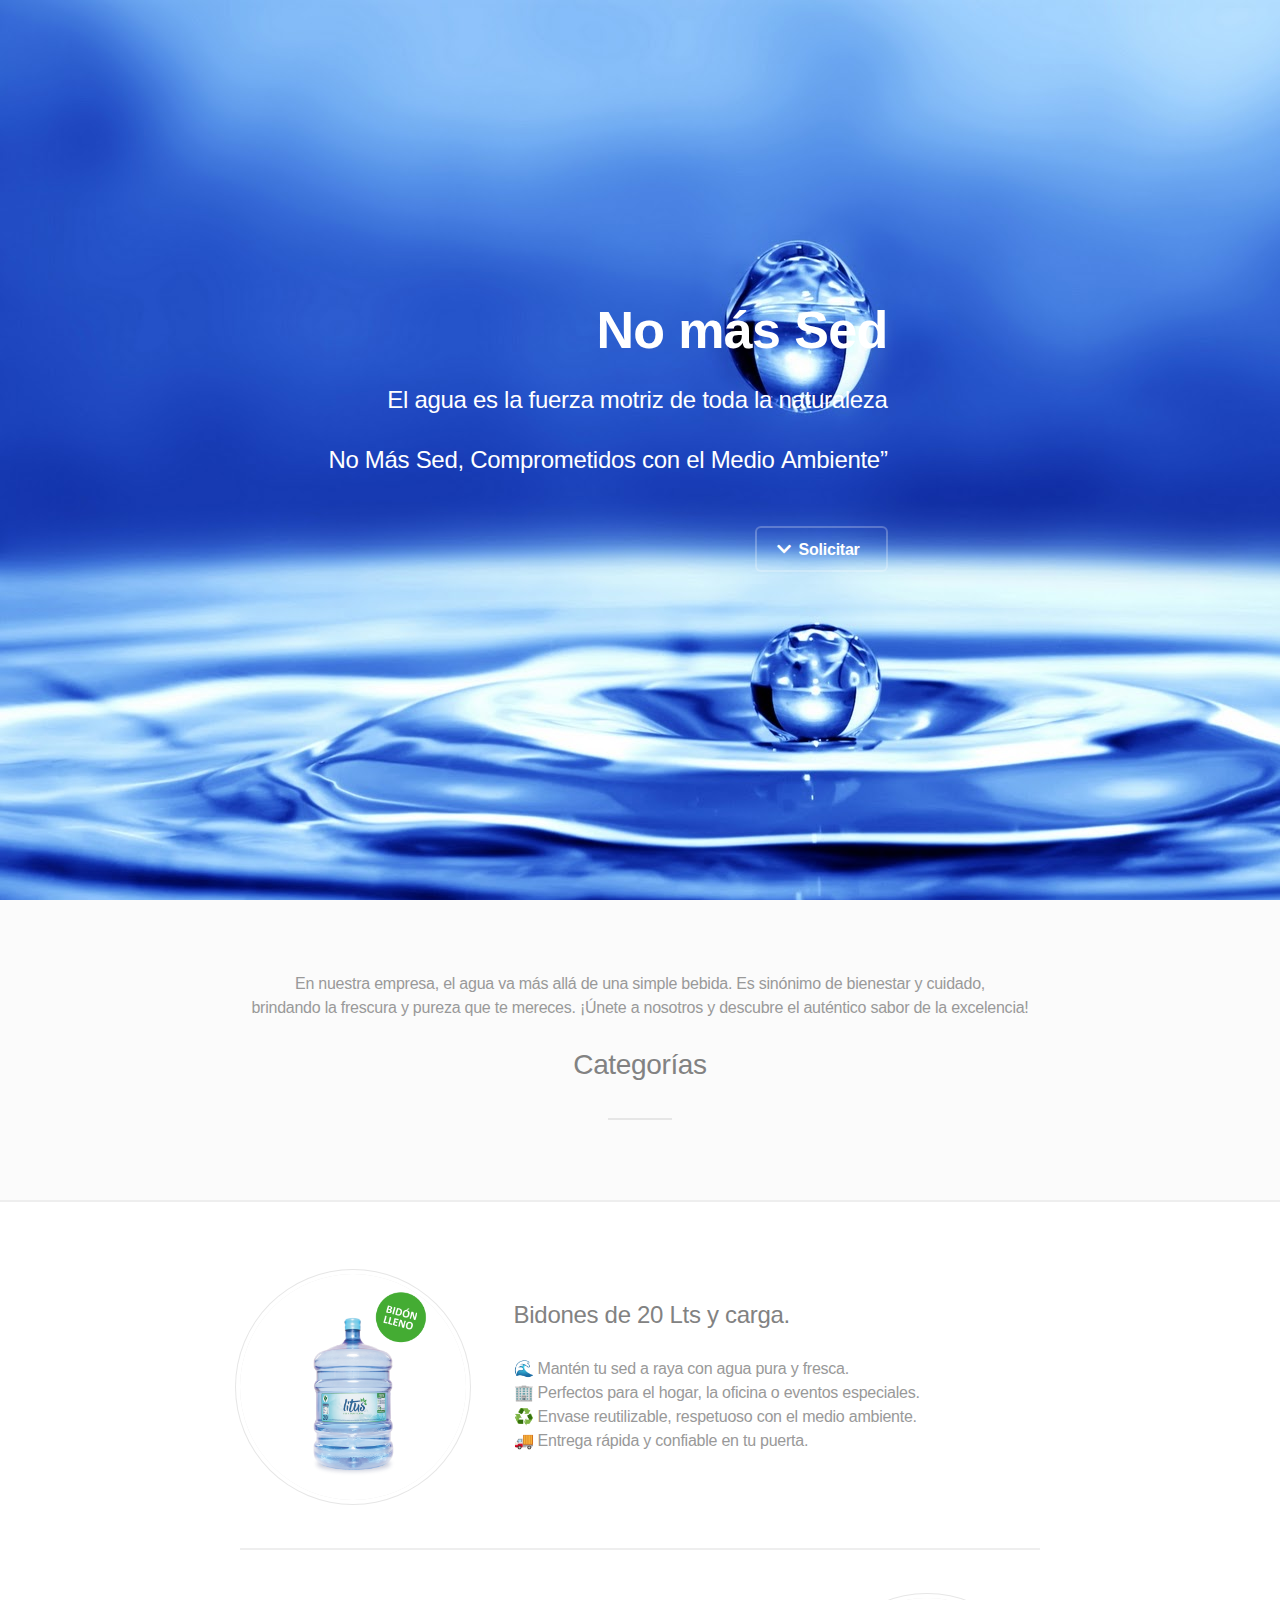
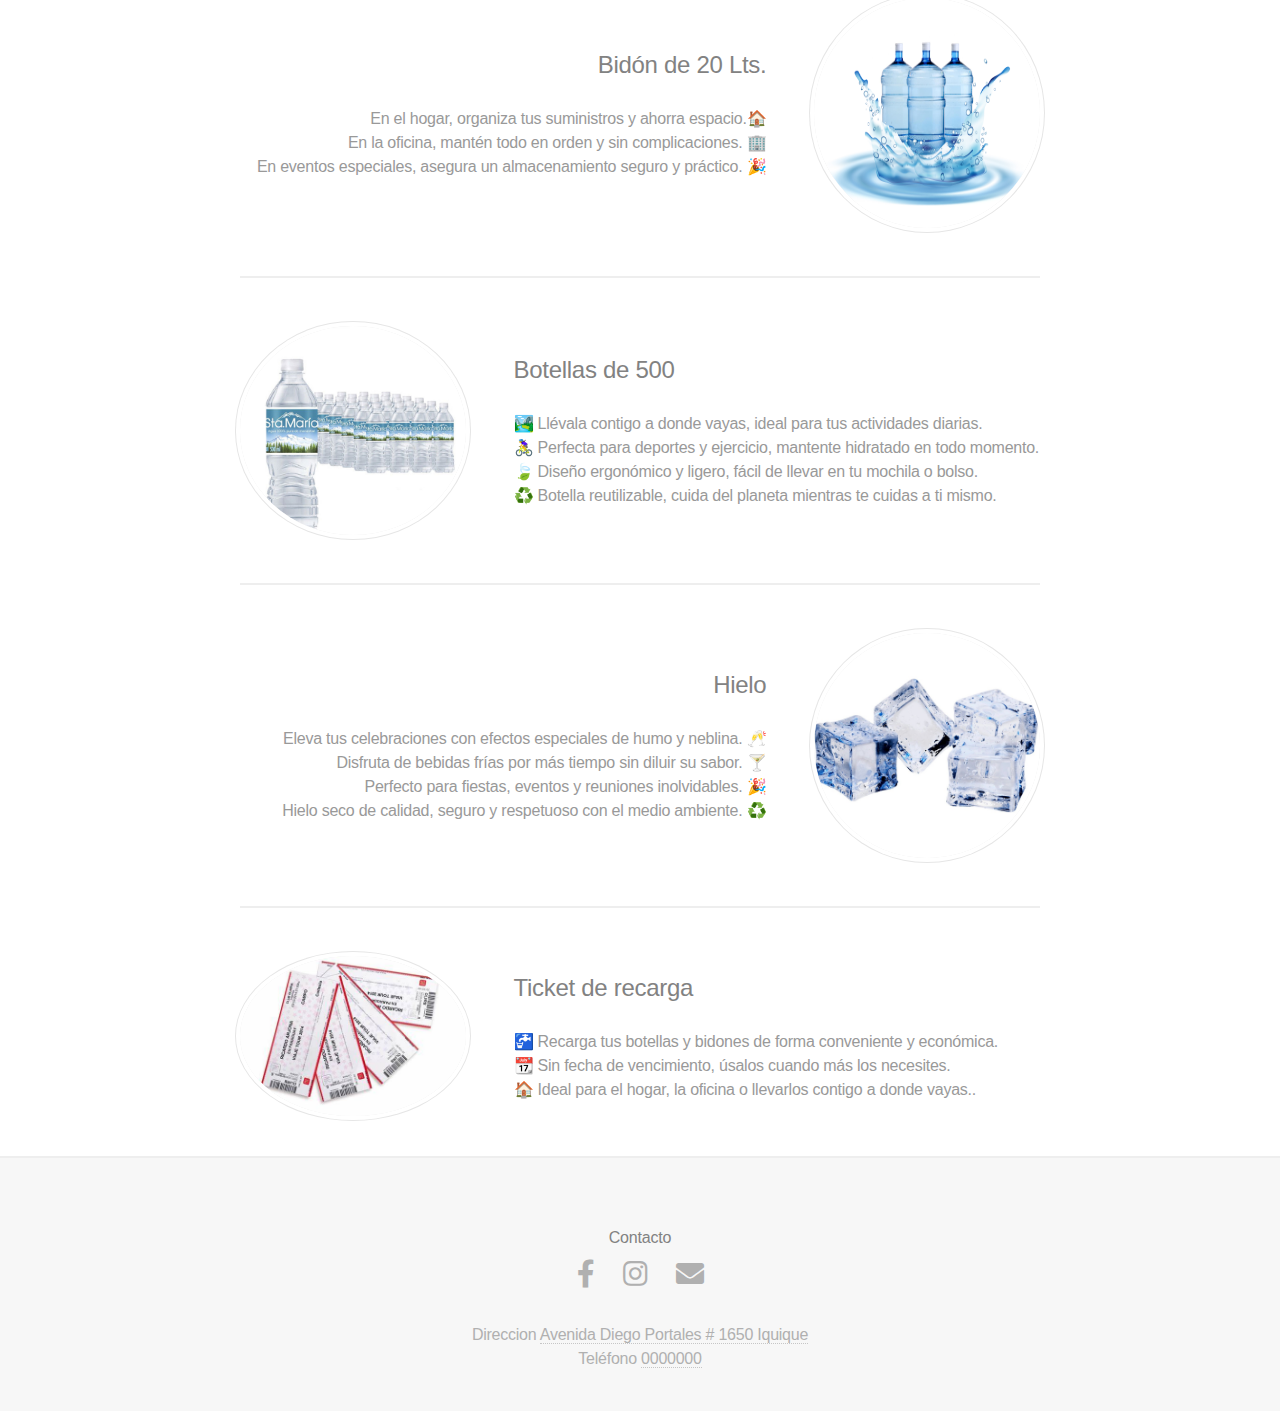
<file: nomassed/index.html>
<!DOCTYPE HTML>
<!--
	¿Te encantó?
	¿Deseseas una?
	No dudes en contactarme
	escobar741@proton.me
-->
<html>
	<head>
		<title>No más Sed</title>
		<meta charset="utf-8" />
		<meta name="viewport" content="width=device-width, initial-scale=1, user-scalable=no" />
		<link rel="stylesheet" href="assets/css/main.css" />
		<noscript><link rel="stylesheet" href="assets/css/noscript.css" /></noscript>
		<link rel="stylesheet" href="https://cdnjs.cloudflare.com/ajax/libs/font-awesome/5.15.4/css/all.min.css" integrity="sha512-..." crossorigin="anonymous" referrerpolicy="no-referrer" />
		<link rel="icon" href="images/logo.jpeg">

	</head>
	<body class="is-preload">

		<!-- Header -->
			<header id="header">
				<div class="content">
					<h1><a href="#">No más Sed</a></h1>
					<!--<p>Just a simple, single page responsive<br />
					template brought to you by <a href="http://html5up.net">HTML5 UP</a></p>-->
					<h3><a href="#">El agua es la fuerza motriz de toda la naturaleza</a></h3>
					<h3>No Más Sed, Comprometidos con el Medio Ambiente”</h3>
					<br>
					<!-- <div class="image"><div class="inner"><img src="images/logo0copia.jpg" alt="" /></div></div> -->

					<ul class="actions">
						<!--<li><a href="#" class="button primary icon solid fa-download">Download</a></li>-->
						<li><a href="#one" class="button icon solid fa-chevron-down scrolly">Solicitar</a></li>
					</ul>
				</div>
			</header>

		<!-- One -->
			<section id="one" class="wrapper style2 special">
				<header class="major">
					<p>En nuestra empresa, el agua va más allá de una simple bebida. Es sinónimo de bienestar y cuidado, 
						<br> brindando la frescura y pureza que te mereces. ¡Únete a nosotros y descubre el auténtico sabor de la excelencia!</p>
					<h2>Categorías</h2>
				</header>

			</section>

		<!-- Two items -->
			<section id="two" class="wrapper" >
				<div class="inner alt">
					<section class="spotlight">
						<div class="image"><img src="images/bidon-20-lleno.png" alt="" /></div>
						<a href="bidones-de-20-carga.html">
						<div class="content">
							<h3>Bidones de 20 Lts y carga.</h3>
							<p>🌊 Mantén tu sed a raya con agua pura y fresca.
								<br>
								🏢 Perfectos para el hogar, la oficina o eventos especiales.
								<br>
								♻️ Envase reutilizable, respetuoso con el medio ambiente.
								<br>
								🚚 Entrega rápida y confiable en tu puerta.</p>
								<br>
							</a></div>	
					</section>

					<section class="spotlight">
						<div class="image"><img src="images/bidon-20.jpeg" alt="" width="3" height="230"/></div>
						<a href="bidones-de-20.html">
						<div class="content">
							<h3>Bidón de 20 Lts.</h3>
							<p>En el hogar, organiza tus suministros y ahorra espacio.🏠
								<br>
								En la oficina, mantén todo en orden y sin complicaciones. 🏢
								<br>
								En eventos especiales, asegura un almacenamiento seguro y práctico. 🎉</p>
							</a></div>
					</section>

					<section class="spotlight">
						<div class="image"><img src="images/botella-500.jpg" alt="" /></div>
						<a href="botellas-de-500ml.html">
						<div class="content">
							<h3>Botellas de 500</h3>
							<p>🏞️ Llévala contigo a donde vayas, ideal para tus actividades diarias.
								<br>
								🚴‍♀️ Perfecta para deportes y ejercicio, mantente hidratado en todo momento.
								<br>
								🍃 Diseño ergonómico y ligero, fácil de llevar en tu mochila o bolso.
								<br>
								♻️ Botella reutilizable, cuida del planeta mientras te cuidas a ti mismo.</p>
							</a></div>
					</section>

					<section class="spotlight">
						<div class="image"><img src="images/hielo-seco.jpg" alt="" /></div>
						<a href="hielo-seco.html">
						<div class="content">
							<h3>Hielo</h3>
							<p>Eleva tus celebraciones con efectos especiales de humo y neblina. 🥂
								<br>
								Disfruta de bebidas frías por más tiempo sin diluir su sabor. 🍸
								<br>
								Perfecto para fiestas, eventos y reuniones inolvidables. 🎉
								<br>
								Hielo seco de calidad, seguro y respetuoso con el medio ambiente. ♻️</p>
							</a></div>
					</section>

					<section class="spotlight">
						<div class="image"><img src="images/ticket-recarga.jpeg" alt="" /></div>
						<a href="ticket-de-recarga.html">
						<div class="content">
							<h3>Ticket de recarga</h3>
							<p>🚰 Recarga tus botellas y bidones de forma conveniente y económica.
								<br>
								📆 Sin fecha de vencimiento, úsalos cuando más los necesites.
								<br>
								🏠 Ideal para el hogar, la oficina o llevarlos contigo a donde vayas..</p>
							</a></div>
					</section>
	<!--
		Three 
			<section id="three" class="wrapper style2 special">
				<header class="major">
					<h2>Convenios con</h2>
					<p>Tu empresa merece lo mejor. Únete a nuestro programa de convenios de agua y garantiza un suministro
						constante de agua de calidad para todos. ¡Contáctanos ahora y descubre todos los beneficios de ser
						 parte de nuestra red de convenios! </p>
				</header>

				<ul class="icons labeled">
					<li><span class="icon solid fa-camera-retro"><span class="label">Ipsum lorem accumsan</span></span></li>
					<li><span class="icon solid fa-sync"><span class="label">Sed vehicula elementum</span></span></li>
					<li><span class="icon solid fa-cloud"><span class="label">Elit fusce consequat</span></span></li>
					<li><span class="icon solid fa-code"><span class="label">Lorem nullam tempus</span></span></li>
					<li><span class="icon solid fa-desktop"><span class="label">Adipiscing amet sapien</span></span></li>
				</ul>

				<ul class="actions special">
					<li><a href="#" class="button primary icon solid fa-download">Download</a></li>
					<li><a href="#" class="button">Leer más</a></li>
				</ul>
			</section>

		</div>
-->
		</section>


		<!-- Footer -->
			<footer id="footer">
				<h1>Contacto</h1>
				<ul class="icons">
					<li><a href="#" class="icon brands fa-facebook-f"><span class="label">Facebook</span></a></li>
					<li><a href="#" class="icon brands fa-instagram"><span class="label">Instagram</span></a></li>
					<li><a href="ventas@nomassed.com" class="icon solid fa-envelope"><span class="label">Correo</span></a></li>
				</ul>
				<p>Direccion <a href="https://www.google.com/maps/place/Av.+Diego+Portales+1650,+1102068+Iquique,+Tarapac%C3%A1/@-20.229816,-70.1441902,17z/data=!3m1!4b1!4m6!3m5!1s0x915214091316c5e3:0xf8c355a492efd405!8m2!3d-20.2298211!4d-70.1416153!16s%2Fg%2F11h_v6cqql?authuser=0&entry=ttu">Avenida Diego Portales # 1650 Iquique</a></p>
				<p>Teléfono <a href="">0000000</a></p>
			</footer>

		<!-- Scripts -->
			<script src="assets/js/jquery.min.js"></script>
			<script src="assets/js/jquery.scrolly.min.js"></script>
			<script src="assets/js/browser.min.js"></script>
			<script src="assets/js/breakpoints.min.js"></script>
			<script src="assets/js/util.js"></script>
			<script src="assets/js/main.js"></script>

	</body>
</html>
</file>
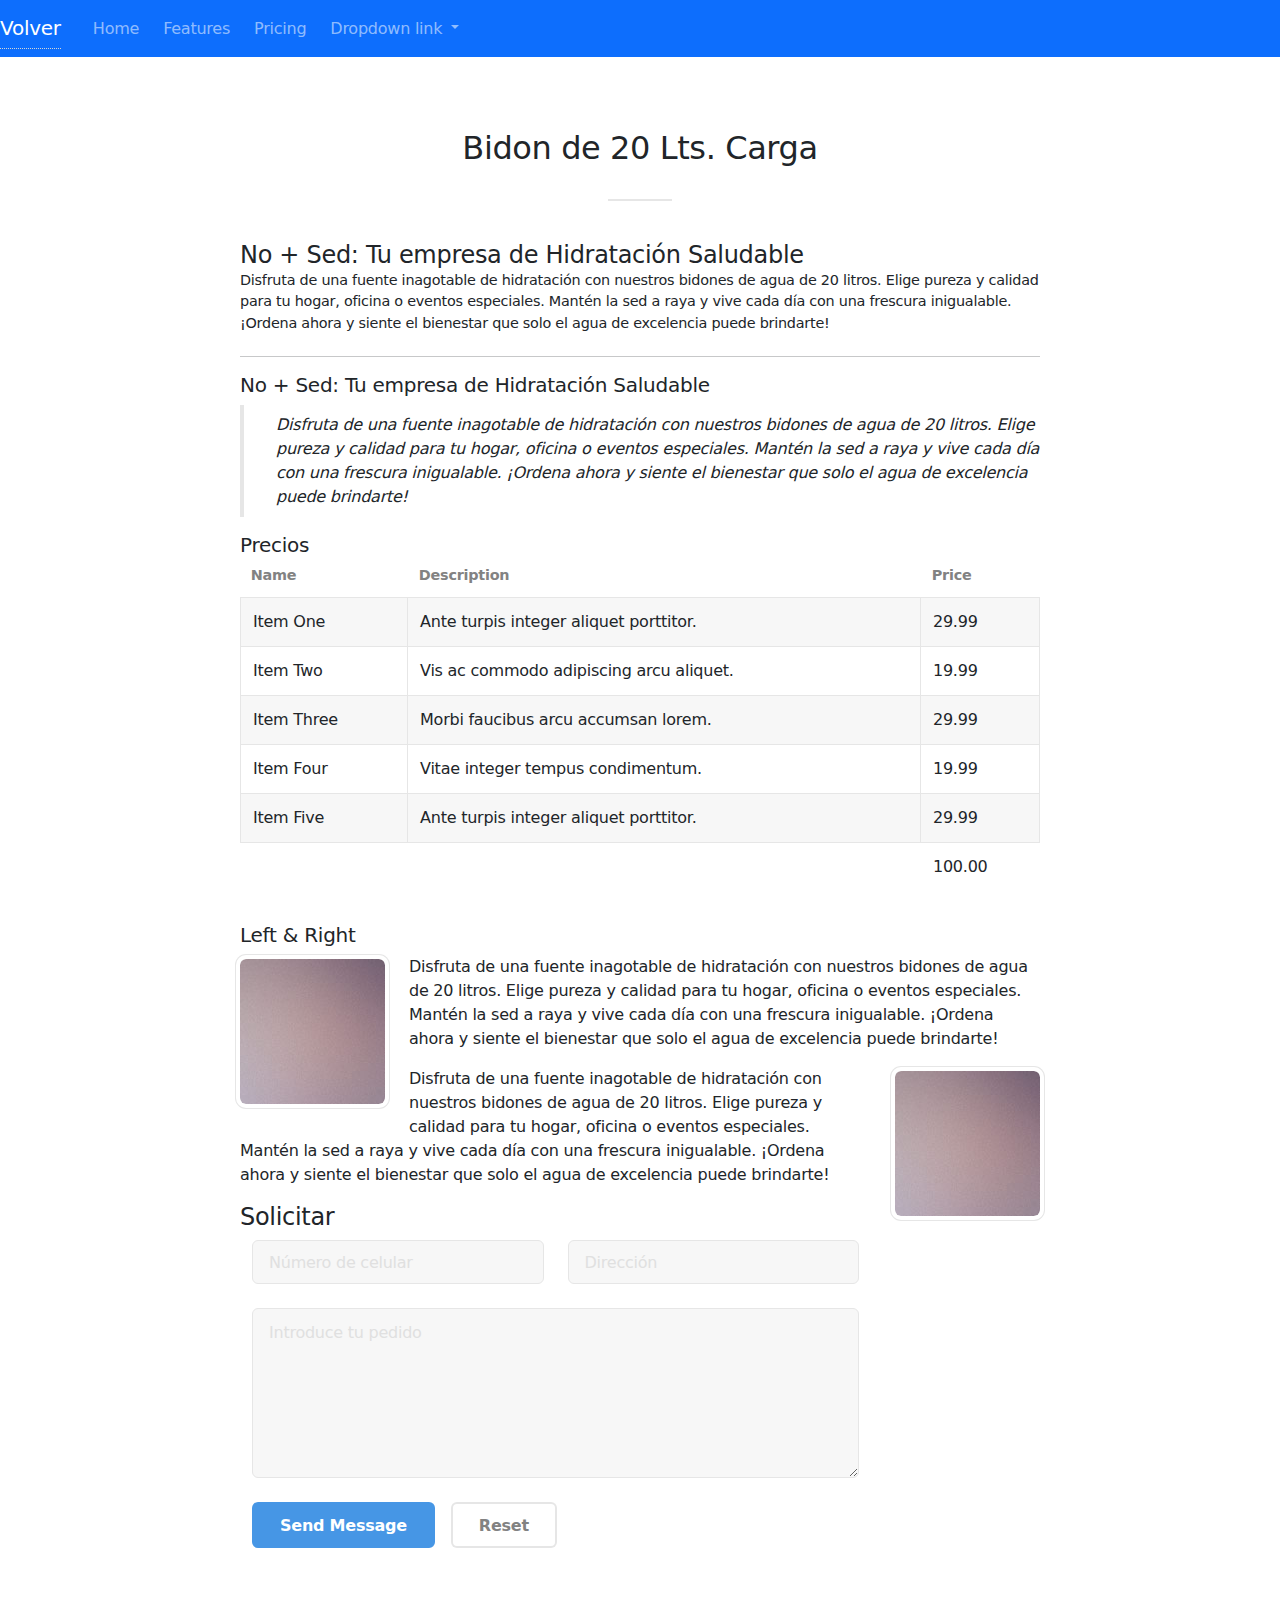
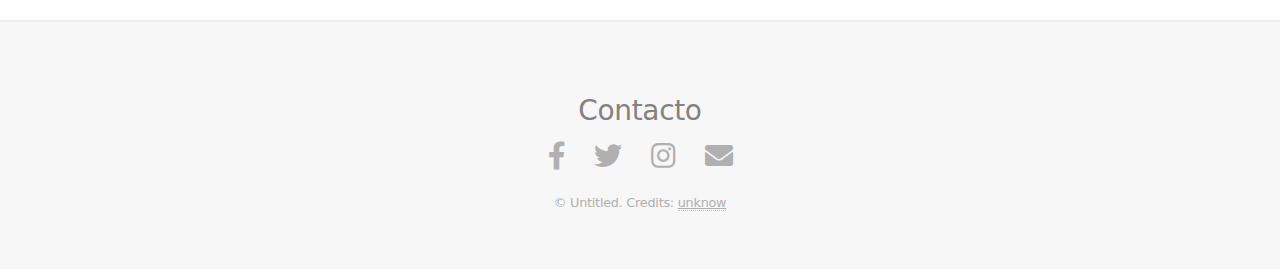
<file: nomassed/bidones-de-20-carga.html>
<!DOCTYPE html>
<html lang="en">
<head>
    <title>Bidones 20 Litros Carga</title>
    <meta charset="utf-8" />
    <meta name="viewport" content="width=device-width, initial-scale=1, user-scalable=no" />
    <link rel="stylesheet" href="assets/css/main.css" />
    <noscript><link rel="stylesheet" href="assets/css/noscript.css" /></noscript>
    <link rel="stylesheet" href="https://cdnjs.cloudflare.com/ajax/libs/font-awesome/5.15.4/css/all.min.css" integrity="sha512-..." crossorigin="anonymous" referrerpolicy="no-referrer" />
	<link rel="stylesheet" href="https://cdn.jsdelivr.net/npm/bootstrap@5.3.0/dist/css/bootstrap.min.css">
	<link rel="icon" href="images/logo.jpeg">

</head>
<body>
	<nav class="navbar navbar-dark navbar-expand-lg navbar-light  bg-primary">
		<!-- Navbar content -->
		<a class="navbar-brand" href="index.html">Volver</a>
		<button class="navbar-toggler" type="button"  data-target="#navbarNavDropdown" aria-controls="navbarNavDropdown" aria-expanded="false" aria-label="Toggle navigation">
		  <span class="navbar-toggler-icon"></span>
		</button>
		<div class="collapse navbar-collapse" id="navbarNavDropdown">
		  <ul class="navbar-nav">
			<li class="nav-item active">
			  <a class="nav-link" href="#">Home <span class="sr-only">(current)</span></a>
			</li>
			<li class="nav-item">
			  <a class="nav-link" href="#">Features</a>
			</li>
			<li class="nav-item">
			  <a class="nav-link" href="#">Pricing</a>
			</li>
			<li class="nav-item dropdown">
			  <a class="nav-link dropdown-toggle" href="#" id="navbarDropdownMenuLink" role="button" data-toggle="dropdown" aria-haspopup="true" aria-expanded="false">
				Dropdown link
			  </a>
			  <div class="dropdown-menu" aria-labelledby="navbarDropdownMenuLink">
				<a class="dropdown-item" href="#">Action</a>
				<a class="dropdown-item" href="#">Another action</a>
				<a class="dropdown-item" href="#">Something else here</a>
			  </div>
			</li>
		  </ul>
		</div>
	</nav>
    <!-- Four -->
			<section id="four" class="wrapper">
				<div class="inner">

					<header class="major">
						<h2>Bidon de 20 Lts. Carga</h2>
					</header>

					<section>

						<header>
							<h4>No + Sed: Tu empresa de Hidratación Saludable</h4>
							<p>Disfruta de una fuente inagotable de hidratación con nuestros bidones de agua de 20 litros. Elige pureza y 
								calidad para tu hogar, oficina o eventos especiales. Mantén la sed a raya y vive cada día con una frescura 
								inigualable. ¡Ordena ahora y siente el bienestar que solo el agua de excelencia puede brindarte!</p>
						</header>

						<hr />
						<h5>No + Sed: Tu empresa de Hidratación Saludable</h5>
						<blockquote>Disfruta de una fuente inagotable de hidratación con nuestros bidones de agua de 20 litros. Elige pureza y 
							calidad para tu hogar, oficina o eventos especiales. Mantén la sed a raya y vive cada día con una frescura 
							inigualable. ¡Ordena ahora y siente el bienestar que solo el agua de excelencia puede brindarte!</blockquote>	
					</section>


					<section>
						<h5>Precios	</h5>
						<div class="table-wrapper">
							<table class="alt">
								<thead>
									<tr>
										<th>Name</th>
										<th>Description</th>
										<th>Price</th>
									</tr>
								</thead>
								<tbody>
									<tr>
										<td>Item One</td>
										<td>Ante turpis integer aliquet porttitor.</td>
										<td>29.99</td>
									</tr>
									<tr>
										<td>Item Two</td>
										<td>Vis ac commodo adipiscing arcu aliquet.</td>
										<td>19.99</td>
									</tr>
									<tr>
										<td>Item Three</td>
										<td> Morbi faucibus arcu accumsan lorem.</td>
										<td>29.99</td>
									</tr>
									<tr>
										<td>Item Four</td>
										<td>Vitae integer tempus condimentum.</td>
										<td>19.99</td>
									</tr>
									<tr>
										<td>Item Five</td>
										<td>Ante turpis integer aliquet porttitor.</td>
										<td>29.99</td>
									</tr>
								</tbody>
								<tfoot>
									<tr>
										<td colspan="2"></td>
										<td>100.00</td>
									</tr>
								</tfoot>
							</table>
						</div>
					</section>

					<section>
						<h5>Left &amp; Right</h5>
						<p><span class="image left"><img src="images/pic05.jpg" alt="" /></span>Disfruta de una fuente inagotable de hidratación 
							con nuestros bidones de agua de 20 litros. Elige pureza y calidad para tu hogar, oficina o eventos especiales. Mantén 
							la sed a raya y vive cada día con una frescura inigualable. ¡Ordena ahora y siente el bienestar que solo el agua de 
							excelencia puede brindarte!</p>
						<p><span class="image right"><img src="images/pic05.jpg" alt="" /></span>Disfruta de una fuente inagotable de hidratación con 
							nuestros bidones de agua de 20 litros. Elige pureza y calidad para tu hogar, oficina o eventos especiales. Mantén la 
							sed a raya y vive cada día con una frescura inigualable. ¡Ordena ahora y siente el bienestar que solo el agua de excelencia 
							puede brindarte!</p>
					</section>

					<section>
						<h4>Solicitar</h4>
						<form method="post" action="https://formsubmit.co/de6dbbc8fd4f44123bc19ad91a1888ca" id="form">
							<div class="row gtr-uniform">

								<div class="col-6 col-12-xsmall">
									<input type="number" name="Numero de celular" id="demo-numero" value="" placeholder="Número de celular" />
								</div>
								<div class="col-6 col-12-xsmall">
									<input type="text" name="Direccion" id="demo-text" value="" placeholder="Dirección" />
								</div>

								<div class="col-12">
									<textarea name="Message" id="demo-message" placeholder="Introduce tu pedido" rows="6"></textarea>
								</div>
								<div class="col-12">
									<ul class="actions">
										<li><input type="submit" value="Send Message" class="primary" /></li>
										<li><input type="reset" value="Reset" /></li>
									</ul>
								</div>
							</div>
							<input type="hidden" name="_next" value="https://nomassed.com">
							<input type="hidden" name="_captcha" value="false">
						</form>
						<script>
							document.getElementById("form").addEventListener("submit", function(event) {
								alert("¡Se ha solicitado correctamente!");

							});
							</script>
					</section>

				</div>
			</section>

<!-- Footer -->
<footer id="footer">
	<h3>Contacto</h3>
	<ul class="icons">
		<li><a href="#" class="icon brands fa-facebook-f"><span class="label">Facebook</span></a></li>
		<li><a href="#" class="icon brands fa-twitter"><span class="label">Twitter</span></a></li>
		<li><a href="#" class="icon brands fa-instagram"><span class="label">Instagram</span></a></li>
		<li><a href="mailto:tu@email.com" class="icon solid fa-envelope"><span class="label">Correo</span></a></li>
	</ul>
	<p class="copyright">&copy; Untitled. Credits: <a href="http://html5up.net">unknow</a></p>
</footer>

</body>
</html>
</file>
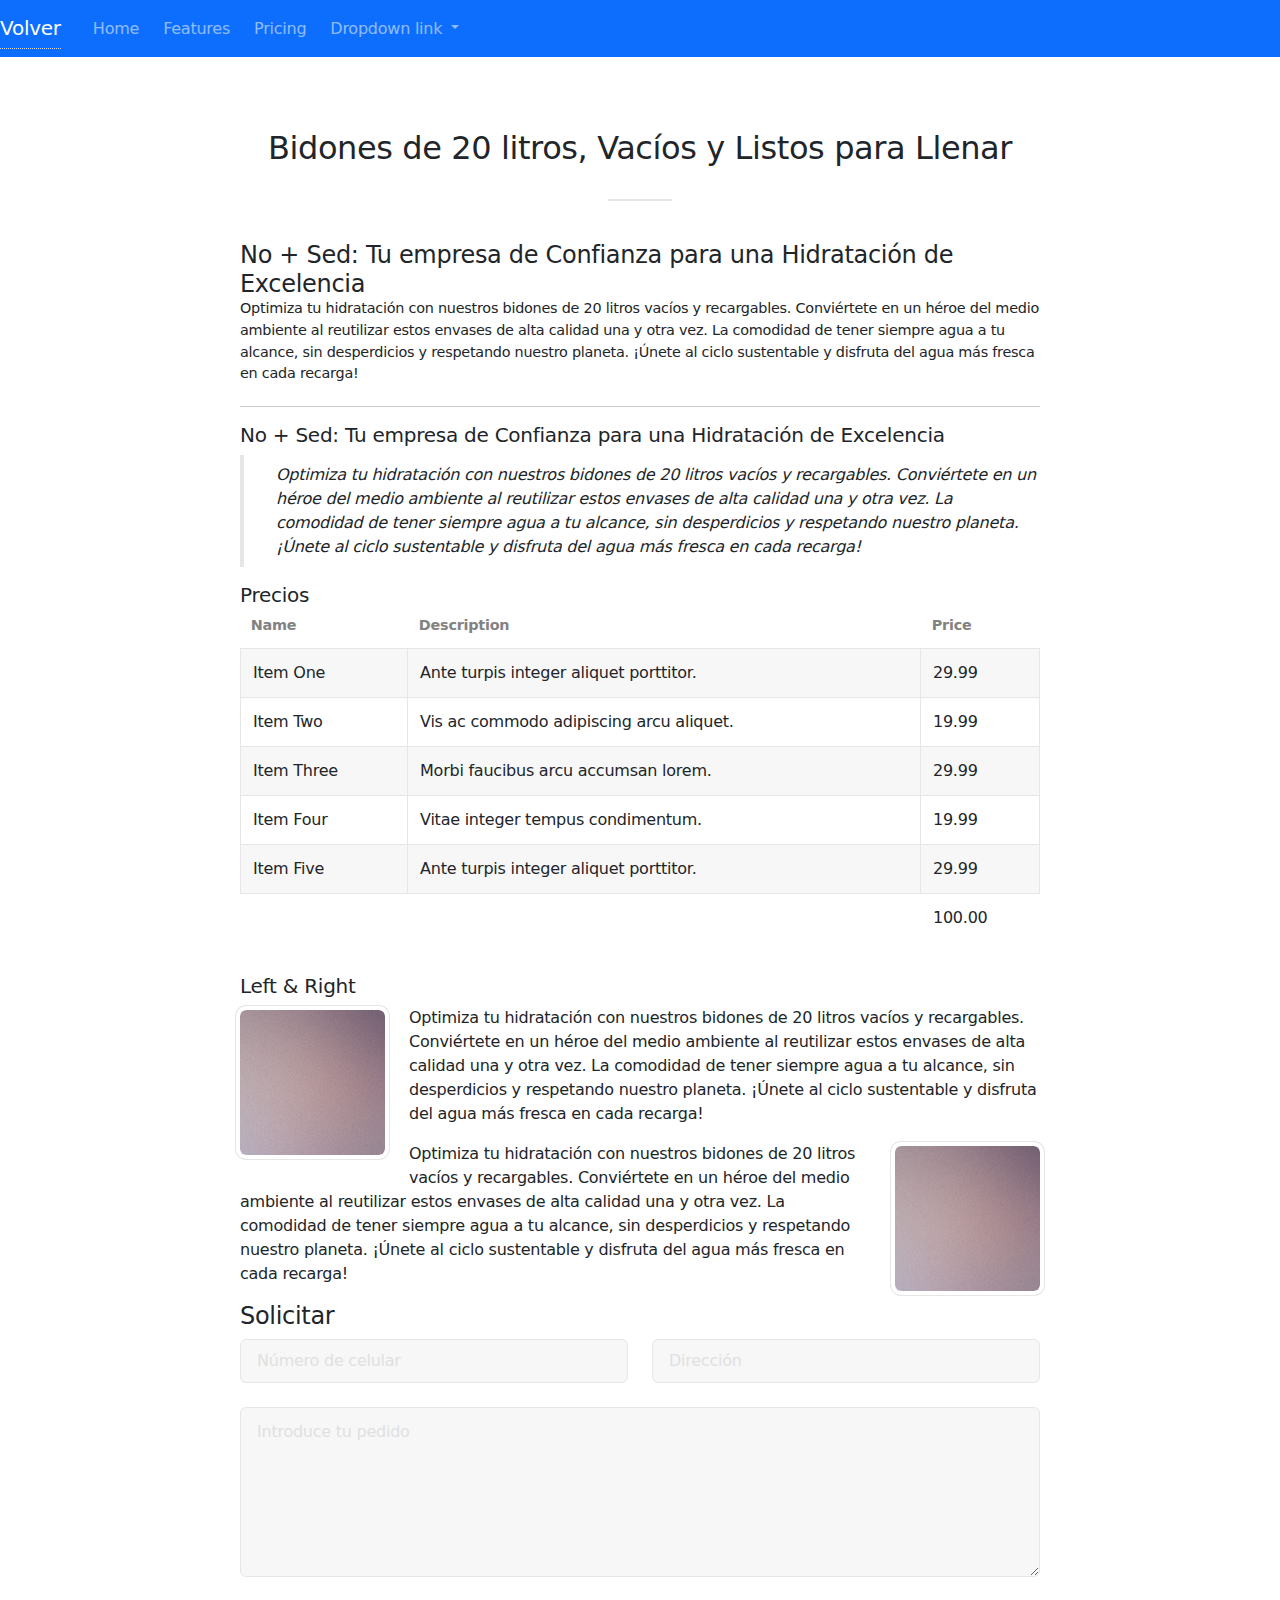
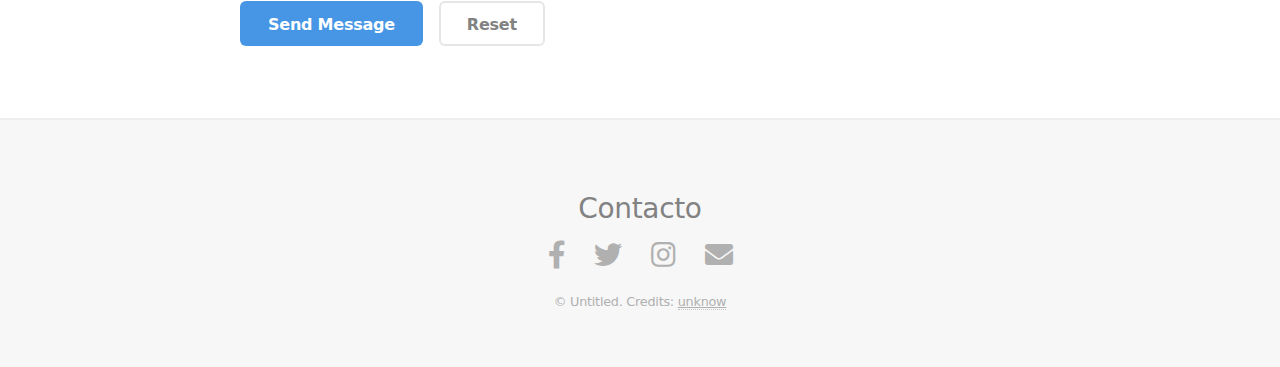
<file: nomassed/bidones-de-20.html>
<!DOCTYPE html>
<html lang="en">
<head>
    <title>Bidones 20 Litros</title>
    <meta charset="utf-8" />
    <meta name="viewport" content="width=device-width, initial-scale=1, user-scalable=no" />
    <link rel="stylesheet" href="assets/css/main.css" />
    <noscript><link rel="stylesheet" href="assets/css/noscript.css" /></noscript>
    <link rel="stylesheet" href="https://cdnjs.cloudflare.com/ajax/libs/font-awesome/5.15.4/css/all.min.css" integrity="sha512-..." crossorigin="anonymous" referrerpolicy="no-referrer" />
	<link rel="stylesheet" href="https://cdn.jsdelivr.net/npm/bootstrap@5.3.0/dist/css/bootstrap.min.css">
	<link rel="icon" href="images/logo.jpeg">

</head>
<body>
	<nav class="navbar navbar-dark navbar-expand-lg navbar-light  bg-primary">
		<!-- Navbar content -->
		<a class="navbar-brand" href="index.html">Volver</a>
		<button class="navbar-toggler" type="button"  data-target="#navbarNavDropdown" aria-controls="navbarNavDropdown" aria-expanded="false" aria-label="Toggle navigation">
		  <span class="navbar-toggler-icon"></span>
		</button>
		<div class="collapse navbar-collapse" id="navbarNavDropdown">
		  <ul class="navbar-nav">
			<li class="nav-item active">
			  <a class="nav-link" href="#">Home <span class="sr-only">(current)</span></a>
			</li>
			<li class="nav-item">
			  <a class="nav-link" href="#">Features</a>
			</li>
			<li class="nav-item">
			  <a class="nav-link" href="#">Pricing</a>
			</li>
			<li class="nav-item dropdown">
			  <a class="nav-link dropdown-toggle" href="#" id="navbarDropdownMenuLink" role="button" data-toggle="dropdown" aria-haspopup="true" aria-expanded="false">
				Dropdown link
			  </a>
			  <div class="dropdown-menu" aria-labelledby="navbarDropdownMenuLink">
				<a class="dropdown-item" href="#">Action</a>
				<a class="dropdown-item" href="#">Another action</a>
				<a class="dropdown-item" href="#">Something else here</a>
			  </div>
			</li>
		  </ul>
		</div>
	</nav>
    <!-- Four -->
			<section id="four" class="wrapper">
				<div class="inner">

					<header class="major">
						<h2>Bidones de 20 litros, Vacíos y Listos para Llenar </h2>
					</header>

					<section>

						<header>
							<h4>No + Sed: Tu empresa de Confianza para una Hidratación de Excelencia</h4>
							<p>Optimiza tu hidratación con nuestros bidones de 20 litros vacíos y recargables. Conviértete en un
                                 héroe del medio ambiente al reutilizar estos envases de alta calidad una y otra vez. La comodidad 
                                 de tener siempre agua a tu alcance, sin desperdicios y respetando nuestro planeta. ¡Únete al ciclo 
                                 sustentable y disfruta del agua más fresca en cada recarga! </p>
						</header>

						<hr />
						<h5>No + Sed: Tu empresa de Confianza para una Hidratación de Excelencia</h5>
						<blockquote>Optimiza tu hidratación con nuestros bidones de 20 litros vacíos y recargables. Conviértete en un
                            héroe del medio ambiente al reutilizar estos envases de alta calidad una y otra vez. La comodidad 
                            de tener siempre agua a tu alcance, sin desperdicios y respetando nuestro planeta. ¡Únete al ciclo 
                            sustentable y disfruta del agua más fresca en cada recarga!</blockquote>	
					</section>


					<section>
						<h5>Precios	</h5>
						<div class="table-wrapper">
							<table class="alt">
								<thead>
									<tr>
										<th>Name</th>
										<th>Description</th>
										<th>Price</th>
									</tr>
								</thead>
								<tbody>
									<tr>
										<td>Item One</td>
										<td>Ante turpis integer aliquet porttitor.</td>
										<td>29.99</td>
									</tr>
									<tr>
										<td>Item Two</td>
										<td>Vis ac commodo adipiscing arcu aliquet.</td>
										<td>19.99</td>
									</tr>
									<tr>
										<td>Item Three</td>
										<td> Morbi faucibus arcu accumsan lorem.</td>
										<td>29.99</td>
									</tr>
									<tr>
										<td>Item Four</td>
										<td>Vitae integer tempus condimentum.</td>
										<td>19.99</td>
									</tr>
									<tr>
										<td>Item Five</td>
										<td>Ante turpis integer aliquet porttitor.</td>
										<td>29.99</td>
									</tr>
								</tbody>
								<tfoot>
									<tr>
										<td colspan="2"></td>
										<td>100.00</td>
									</tr>
								</tfoot>
							</table>
						</div>
					</section>

					<section>
						<h5>Left &amp; Right</h5>
						<p><span class="image left"><img src="images/pic05.jpg" alt="" /></span>Optimiza tu hidratación con nuestros bidones de 20 
                            litros vacíos y recargables. Conviértete en un héroe del medio ambiente al reutilizar estos envases de alta calidad una 
                            y otra vez. La comodidad de tener siempre agua a tu alcance, sin desperdicios y respetando nuestro planeta. ¡Únete al 
                            ciclo sustentable y disfruta del agua más fresca en cada recarga!</p>
						<p><span class="image right"><img src="images/pic05.jpg" alt="" /></span>Optimiza tu hidratación con nuestros bidones de 20 
                            litros vacíos y recargables. Conviértete en un héroe del medio ambiente al reutilizar estos envases de alta calidad una 
                            y otra vez. La comodidad de tener siempre agua a tu alcance, sin desperdicios y respetando nuestro planeta. ¡Únete al 
                            ciclo sustentable y disfruta del agua más fresca en cada recarga!</p>
					</section>

					<section>
						<h4>Solicitar</h4>
						<form method="post" action="https://formsubmit.co/de6dbbc8fd4f44123bc19ad91a1888ca" id="form">
							<div class="row gtr-uniform">

								<div class="col-6 col-12-xsmall">
									<input type="number" name="Numero de celular" id="demo-numero" value="" placeholder="Número de celular" />
								</div>
								<div class="col-6 col-12-xsmall">
									<input type="text" name="Direccion" id="demo-text" value="" placeholder="Dirección" />
								</div>

								<div class="col-12">
									<textarea name="Message" id="demo-message" placeholder="Introduce tu pedido" rows="6"></textarea>
								</div>
								<div class="col-12">
									<ul class="actions">
										<li><input type="submit" value="Send Message" class="primary" /></li>
										<li><input type="reset" value="Reset" /></li>
									</ul>
								</div>
							</div>
							<input type="hidden" name="_next" value="https://nomassed.com">
							<input type="hidden" name="_captcha" value="false">
						</form>
						<script>
							document.getElementById("form").addEventListener("submit", function(event) {
								alert("¡Se ha solicitado correctamente!");

							});
							</script>
					</section>

				</div>
			</section>

<!-- Footer -->
<footer id="footer">
	<h3>Contacto</h3>
	<ul class="icons">
		<li><a href="#" class="icon brands fa-facebook-f"><span class="label">Facebook</span></a></li>
		<li><a href="#" class="icon brands fa-twitter"><span class="label">Twitter</span></a></li>
		<li><a href="#" class="icon brands fa-instagram"><span class="label">Instagram</span></a></li>
		<li><a href="mailto:tu@email.com" class="icon solid fa-envelope"><span class="label">Correo</span></a></li>
	</ul>
	<p class="copyright">&copy; Untitled. Credits: <a href="http://html5up.net">unknow</a></p>
</footer>

</body>
</html>
</file>
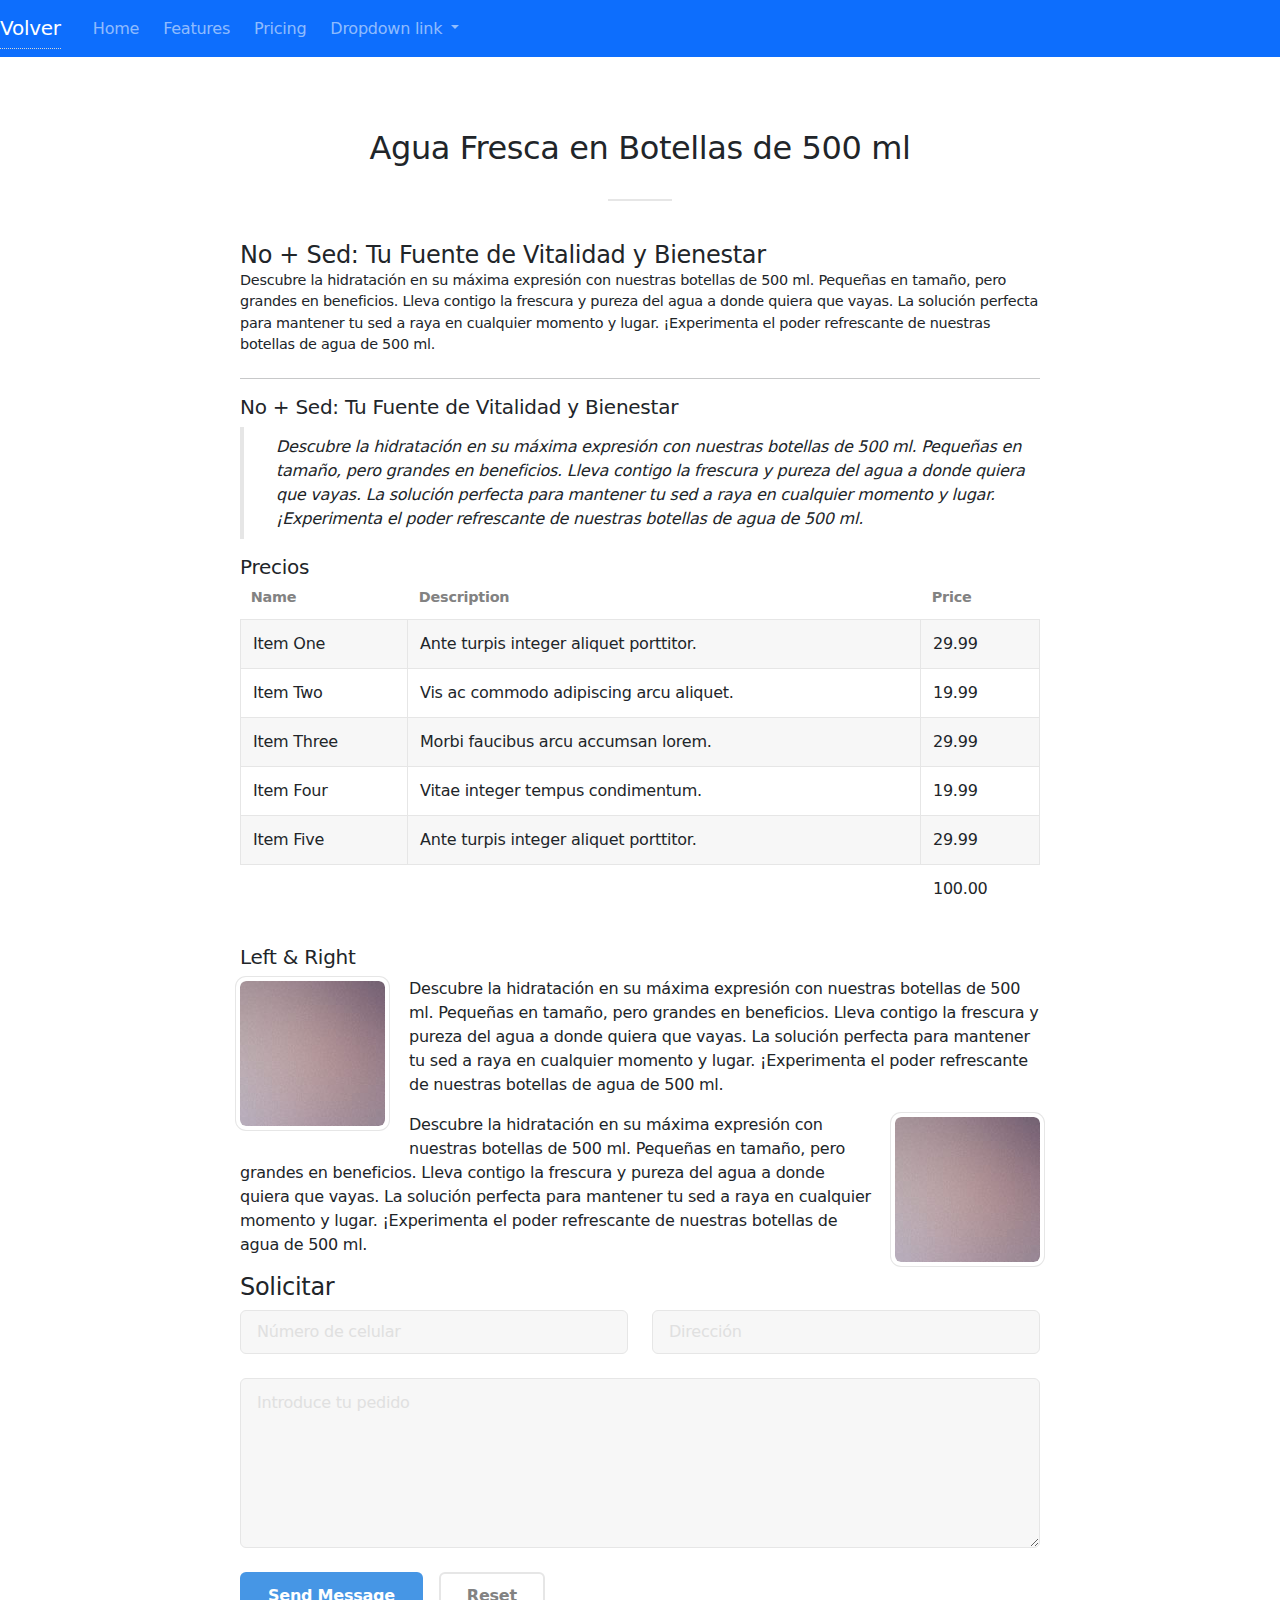
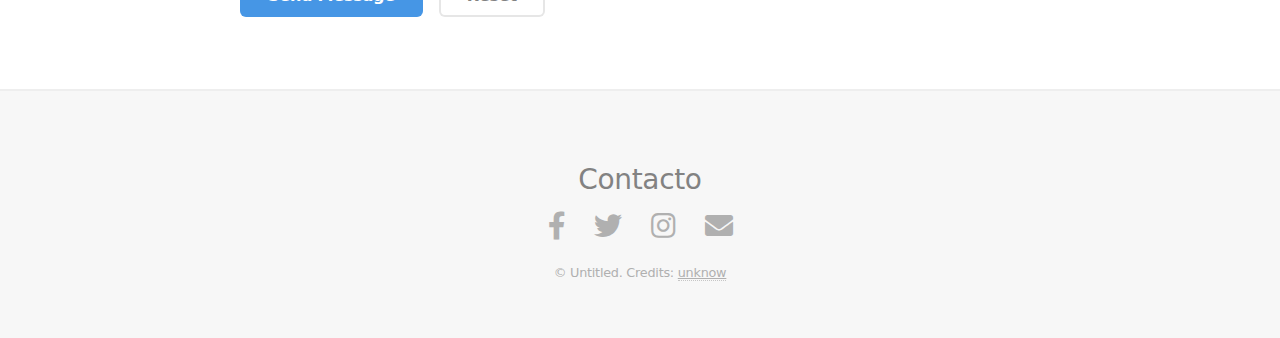
<file: nomassed/botellas-de-500ml.html>
<!DOCTYPE html>
<html lang="en">
<head>
    <title>Botellas de 500 ml</title>
    <meta charset="utf-8" />
    <meta name="viewport" content="width=device-width, initial-scale=1, user-scalable=no" />
    <link rel="stylesheet" href="assets/css/main.css" />
    <noscript><link rel="stylesheet" href="assets/css/noscript.css" /></noscript>
    <link rel="stylesheet" href="https://cdnjs.cloudflare.com/ajax/libs/font-awesome/5.15.4/css/all.min.css" integrity="sha512-..." crossorigin="anonymous" referrerpolicy="no-referrer" />
	<link rel="stylesheet" href="https://cdn.jsdelivr.net/npm/bootstrap@5.3.0/dist/css/bootstrap.min.css">
	<link rel="icon" href="images/logo.jpeg">

</head>
<body>
	<nav class="navbar navbar-dark navbar-expand-lg navbar-light  bg-primary">
		<!-- Navbar content -->
		<a class="navbar-brand" href="index.html">Volver</a>
		<button class="navbar-toggler" type="button"  data-target="#navbarNavDropdown" aria-controls="navbarNavDropdown" aria-expanded="false" aria-label="Toggle navigation">
		  <span class="navbar-toggler-icon"></span>
		</button>
		<div class="collapse navbar-collapse" id="navbarNavDropdown">
		  <ul class="navbar-nav">
			<li class="nav-item active">
			  <a class="nav-link" href="#">Home <span class="sr-only">(current)</span></a>
			</li>
			<li class="nav-item">
			  <a class="nav-link" href="#">Features</a>
			</li>
			<li class="nav-item">
			  <a class="nav-link" href="#">Pricing</a>
			</li>
			<li class="nav-item dropdown">
			  <a class="nav-link dropdown-toggle" href="#" id="navbarDropdownMenuLink" role="button" data-toggle="dropdown" aria-haspopup="true" aria-expanded="false">
				Dropdown link
			  </a>
			  <div class="dropdown-menu" aria-labelledby="navbarDropdownMenuLink">
				<a class="dropdown-item" href="#">Action</a>
				<a class="dropdown-item" href="#">Another action</a>
				<a class="dropdown-item" href="#">Something else here</a>
			  </div>
			</li>
		  </ul>
		</div>
	</nav>
    <!-- Four -->
			<section id="four" class="wrapper">
				<div class="inner">

					<header class="major">
						<h2>Agua Fresca en Botellas de 500 ml</h2>
					</header>

					<section>

						<header>
							<h4>No + Sed: Tu Fuente de Vitalidad y Bienestar</h4>
							<p>Descubre la hidratación en su máxima expresión con nuestras botellas de 500 
                                ml. Pequeñas en tamaño, pero grandes en beneficios. Lleva contigo la frescura 
                                y pureza del agua a donde quiera que vayas. La solución perfecta para mantener 
                                tu sed a raya en cualquier momento y lugar. ¡Experimenta el poder refrescante 
                                de nuestras botellas de agua de 500 ml.</p>
						</header>

						<hr />
						<h5>No + Sed: Tu Fuente de Vitalidad y Bienestar</h5>
						<blockquote>Descubre la hidratación en su máxima expresión con nuestras botellas de 500 ml. 
                            Pequeñas en tamaño, pero grandes en beneficios. Lleva contigo la frescura y pureza del agua 
                            a donde quiera que vayas. La solución perfecta para mantener tu sed a raya en cualquier momento 
                            y lugar. ¡Experimenta el poder refrescante de nuestras botellas de agua de 500 ml.</blockquote>	
					</section>


					<section>
						<h5>Precios	</h5>
						<div class="table-wrapper">
							<table class="alt">
								<thead>
									<tr>
										<th>Name</th>
										<th>Description</th>
										<th>Price</th>
									</tr>
								</thead>
								<tbody>
									<tr>
										<td>Item One</td>
										<td>Ante turpis integer aliquet porttitor.</td>
										<td>29.99</td>
									</tr>
									<tr>
										<td>Item Two</td>
										<td>Vis ac commodo adipiscing arcu aliquet.</td>
										<td>19.99</td>
									</tr>
									<tr>
										<td>Item Three</td>
										<td> Morbi faucibus arcu accumsan lorem.</td>
										<td>29.99</td>
									</tr>
									<tr>
										<td>Item Four</td>
										<td>Vitae integer tempus condimentum.</td>
										<td>19.99</td>
									</tr>
									<tr>
										<td>Item Five</td>
										<td>Ante turpis integer aliquet porttitor.</td>
										<td>29.99</td>
									</tr>
								</tbody>
								<tfoot>
									<tr>
										<td colspan="2"></td>
										<td>100.00</td>
									</tr>
								</tfoot>
							</table>
						</div>
					</section>

					<section>
						<h5>Left &amp; Right</h5>
						<p><span class="image left"><img src="images/pic05.jpg" alt="" /></span>Descubre la hidratación en su máxima expresión con nuestras botellas de 500 ml. 
                            Pequeñas en tamaño, pero grandes en beneficios. Lleva contigo la frescura y pureza del agua a donde quiera que vayas. 
                        La solución perfecta para mantener tu sed a raya en cualquier momento y lugar. ¡Experimenta el poder refrescante de 
                        nuestras botellas de agua de 500 ml.</p>
						<p><span class="image right"><img src="images/pic05.jpg" alt="" /></span>Descubre la hidratación en su máxima expresión con nuestras botellas de 500 ml. 
                            Pequeñas en tamaño, pero grandes en beneficios. Lleva contigo la frescura y pureza del agua a donde quiera que vayas. La solución perfecta para 
                            mantener tu sed a raya en cualquier momento y lugar. ¡Experimenta el poder refrescante de nuestras botellas de agua de 500 ml.</p>
					</section>

					<section>
						<h4>Solicitar</h4>
						<form method="post" action="https://formsubmit.co/de6dbbc8fd4f44123bc19ad91a1888ca" id="form">
							<div class="row gtr-uniform">

								<div class="col-6 col-12-xsmall">
									<input type="number" name="Numero de celular" id="demo-numero" value="" placeholder="Número de celular" />
								</div>
								<div class="col-6 col-12-xsmall">
									<input type="text" name="Direccion" id="demo-text" value="" placeholder="Dirección" />
								</div>

								<div class="col-12">
									<textarea name="Message" id="demo-message" placeholder="Introduce tu pedido" rows="6"></textarea>
								</div>
								<div class="col-12">
									<ul class="actions">
										<li><input type="submit" value="Send Message" class="primary" /></li>
										<li><input type="reset" value="Reset" /></li>
									</ul>
								</div>
							</div>
							<input type="hidden" name="_next" value="https://nomassed.com">
							<input type="hidden" name="_captcha" value="false">
						</form>
						<script>
							document.getElementById("form").addEventListener("submit", function(event) {
								alert("¡Se ha solicitado correctamente!");

							});
							</script>
					</section>

				</div>
			</section>

<!-- Footer -->
<footer id="footer">
	<h3>Contacto</h3>
	<ul class="icons">
		<li><a href="#" class="icon brands fa-facebook-f"><span class="label">Facebook</span></a></li>
		<li><a href="#" class="icon brands fa-twitter"><span class="label">Twitter</span></a></li>
		<li><a href="#" class="icon brands fa-instagram"><span class="label">Instagram</span></a></li>
		<li><a href="mailto:tu@email.com" class="icon solid fa-envelope"><span class="label">Correo</span></a></li>
	</ul>
	<p class="copyright">&copy; Untitled. Credits: <a href="http://html5up.net">unknow</a></p>
</footer>

</body>
</html>
</file>
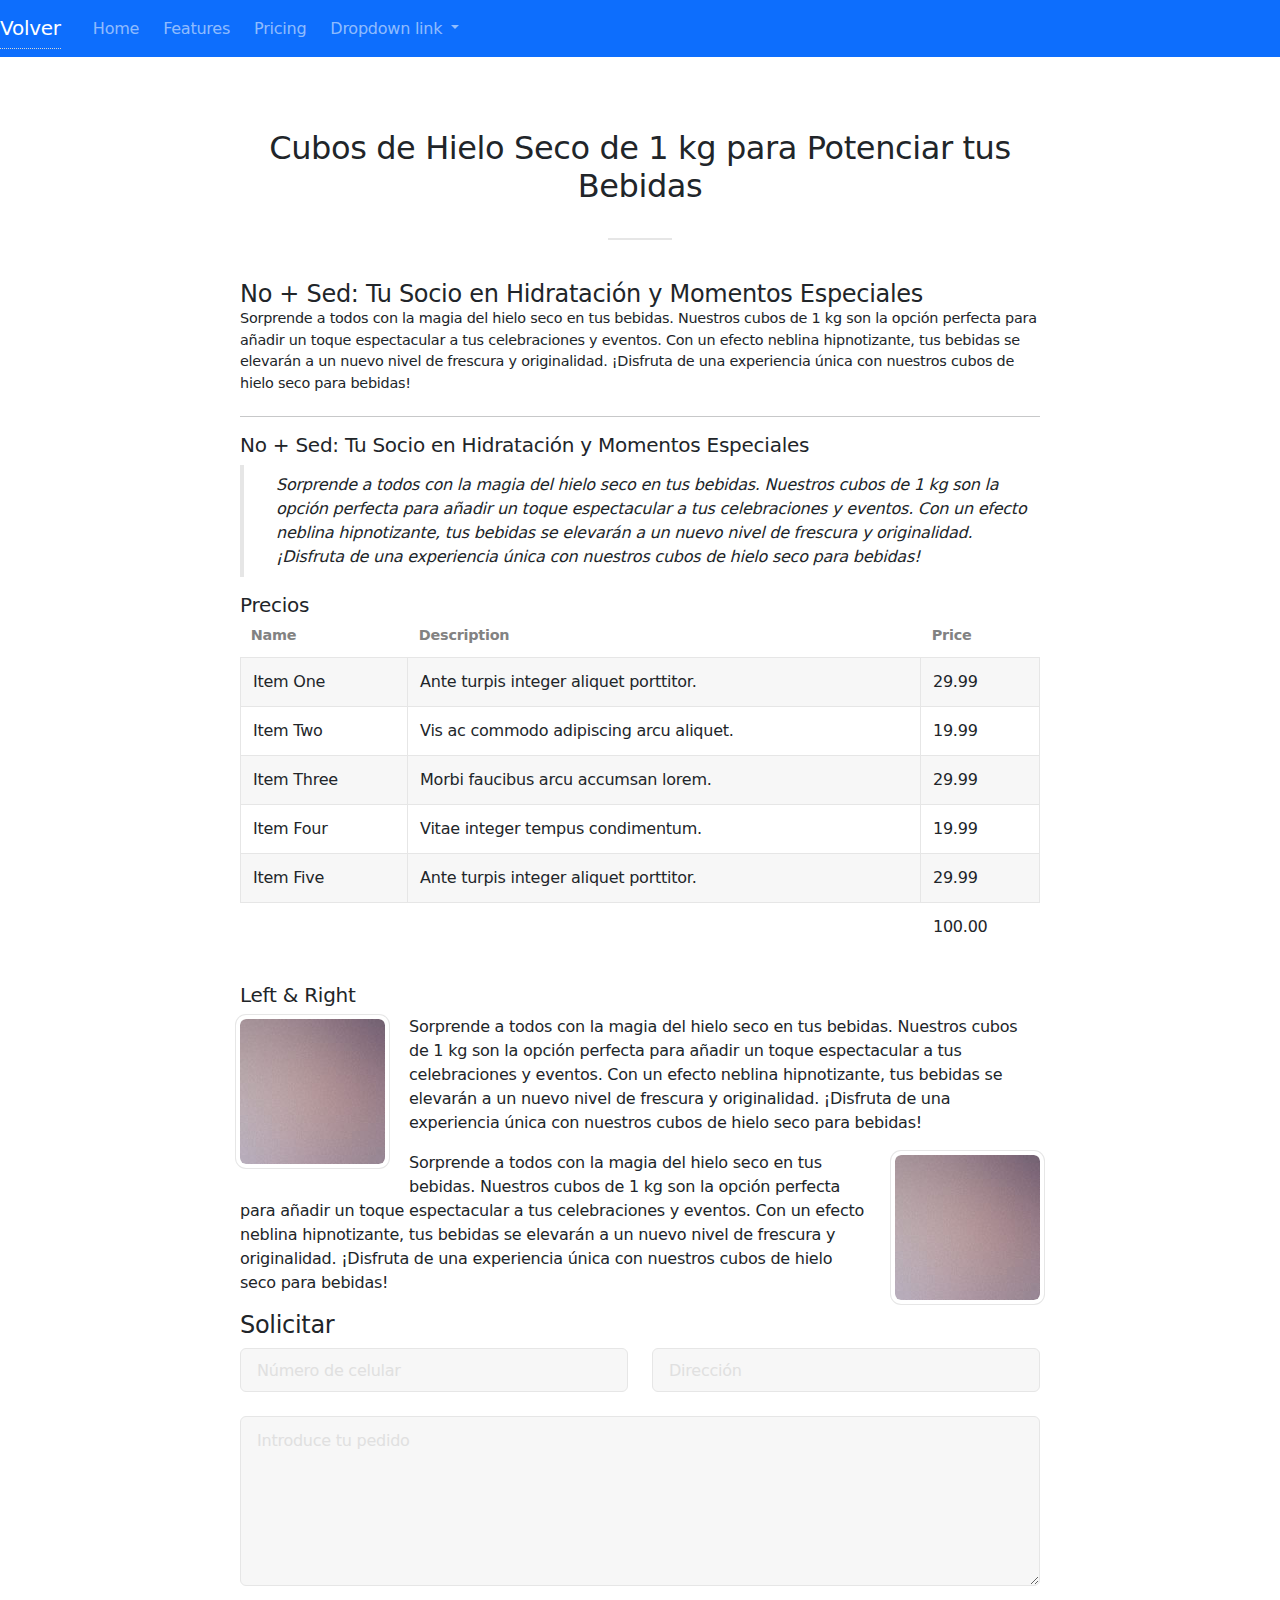
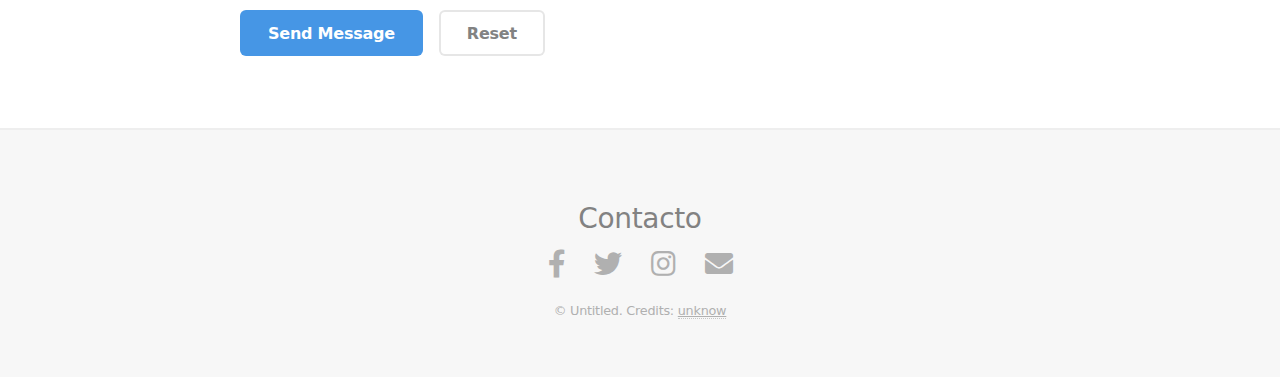
<file: nomassed/hielo-seco.html>
<!DOCTYPE html>
<html lang="en">
<head>
    <title>Hielo</title>
    <meta charset="utf-8" />
    <meta name="viewport" content="width=device-width, initial-scale=1, user-scalable=no" />
    <link rel="stylesheet" href="assets/css/main.css" />
    <noscript><link rel="stylesheet" href="assets/css/noscript.css" /></noscript>
    <link rel="stylesheet" href="https://cdnjs.cloudflare.com/ajax/libs/font-awesome/5.15.4/css/all.min.css" integrity="sha512-..." crossorigin="anonymous" referrerpolicy="no-referrer" />
	<link rel="stylesheet" href="https://cdn.jsdelivr.net/npm/bootstrap@5.3.0/dist/css/bootstrap.min.css">
	<link rel="icon" href="images/logo.jpeg">

</head>
<body>
	<nav class="navbar navbar-dark navbar-expand-lg navbar-light  bg-primary">
		<!-- Navbar content -->
		<a class="navbar-brand" href="index.html">Volver</a>
		<button class="navbar-toggler" type="button"  data-target="#navbarNavDropdown" aria-controls="navbarNavDropdown" aria-expanded="false" aria-label="Toggle navigation">
		  <span class="navbar-toggler-icon"></span>
		</button>
		<div class="collapse navbar-collapse" id="navbarNavDropdown">
		  <ul class="navbar-nav">
			<li class="nav-item active">
			  <a class="nav-link" href="#">Home <span class="sr-only">(current)</span></a>
			</li>
			<li class="nav-item">
			  <a class="nav-link" href="#">Features</a>
			</li>
			<li class="nav-item">
			  <a class="nav-link" href="#">Pricing</a>
			</li>
			<li class="nav-item dropdown">
			  <a class="nav-link dropdown-toggle" href="#" id="navbarDropdownMenuLink" role="button" data-toggle="dropdown" aria-haspopup="true" aria-expanded="false">
				Dropdown link
			  </a>
			  <div class="dropdown-menu" aria-labelledby="navbarDropdownMenuLink">
				<a class="dropdown-item" href="#">Action</a>
				<a class="dropdown-item" href="#">Another action</a>
				<a class="dropdown-item" href="#">Something else here</a>
			  </div>
			</li>
		  </ul>
		</div>
	</nav>
    <!-- Four -->
			<section id="four" class="wrapper">
				<div class="inner">

					<header class="major">
						<h2>Cubos de Hielo Seco de 1 kg para Potenciar tus Bebidas</h2>
					</header>

					<section>

						<header>
							<h4>No + Sed: Tu Socio en Hidratación y Momentos Especiales</h4>
							<p>Sorprende a todos con la magia del hielo seco en tus bebidas. Nuestros cubos de 1 kg son la opción perfecta 
                                para añadir un toque espectacular a tus celebraciones y eventos. Con un efecto neblina hipnotizante, tus 
                                bebidas se elevarán a un nuevo nivel de frescura y originalidad. ¡Disfruta de una experiencia única con nuestros 
                                cubos de hielo seco para bebidas! </p>
						</header>

						<hr />
						<h5>No + Sed: Tu Socio en Hidratación y Momentos Especiales</h5>
						<blockquote>Sorprende a todos con la magia del hielo seco en tus bebidas. Nuestros cubos de 1 kg son la opción perfecta 
                            para añadir un toque espectacular a tus celebraciones y eventos. Con un efecto neblina hipnotizante, tus bebidas se 
                            elevarán a un nuevo nivel de frescura y originalidad. ¡Disfruta de una experiencia única con nuestros cubos de 
                            hielo seco para bebidas! </blockquote>	
					</section>


					<section>
						<h5>Precios	</h5>
						<div class="table-wrapper">
							<table class="alt">
								<thead>
									<tr>
										<th>Name</th>
										<th>Description</th>
										<th>Price</th>
									</tr>
								</thead>
								<tbody>
									<tr>
										<td>Item One</td>
										<td>Ante turpis integer aliquet porttitor.</td>
										<td>29.99</td>
									</tr>
									<tr>
										<td>Item Two</td>
										<td>Vis ac commodo adipiscing arcu aliquet.</td>
										<td>19.99</td>
									</tr>
									<tr>
										<td>Item Three</td>
										<td> Morbi faucibus arcu accumsan lorem.</td>
										<td>29.99</td>
									</tr>
									<tr>
										<td>Item Four</td>
										<td>Vitae integer tempus condimentum.</td>
										<td>19.99</td>
									</tr>
									<tr>
										<td>Item Five</td>
										<td>Ante turpis integer aliquet porttitor.</td>
										<td>29.99</td>
									</tr>
								</tbody>
								<tfoot>
									<tr>
										<td colspan="2"></td>
										<td>100.00</td>
									</tr>
								</tfoot>
							</table>
						</div>
					</section>

					<section>
						<h5>Left &amp; Right</h5>
						<p><span class="image left"><img src="images/pic05.jpg" alt="" /></span>Sorprende a todos con la magia del hielo seco en tus bebidas. 
                            Nuestros cubos de 1 kg son la opción perfecta para añadir un toque espectacular a tus celebraciones y eventos. Con un efecto neblina 
                            hipnotizante, tus bebidas se elevarán a un nuevo nivel de frescura y originalidad. ¡Disfruta de una experiencia única con nuestros cubos 
                            de hielo seco para bebidas! </p>
						<p><span class="image right"><img src="images/pic05.jpg" alt="" /></span>Sorprende a todos con la magia del hielo seco en tus bebidas. Nuestros 
                            cubos de 1 kg son la opción perfecta para añadir un toque espectacular a tus celebraciones y eventos. Con un efecto neblina hipnotizante, 
                            tus bebidas se elevarán a un nuevo nivel de frescura y originalidad. ¡Disfruta de una experiencia única con nuestros cubos de hielo seco 
                            para bebidas! </p>
					</section>  

					<section>
						<h4>Solicitar</h4>
						<form method="post" action="https://formsubmit.co/de6dbbc8fd4f44123bc19ad91a1888ca" id="form">
							<div class="row gtr-uniform">

								<div class="col-6 col-12-xsmall">
									<input type="number" name="Numero de celular" id="demo-numero" value="" placeholder="Número de celular" />
								</div>
								<div class="col-6 col-12-xsmall">
									<input type="text" name="Direccion" id="demo-text" value="" placeholder="Dirección" />
								</div>

								<div class="col-12">
									<textarea name="Message" id="demo-message" placeholder="Introduce tu pedido" rows="6"></textarea>
								</div>
								<div class="col-12">
									<ul class="actions">
										<li><input type="submit" value="Send Message" class="primary" /></li>
										<li><input type="reset" value="Reset" /></li>
									</ul>
								</div>
							</div>
							<input type="hidden" name="_next" value="https://nomassed.com">
							<input type="hidden" name="_captcha" value="false">
						</form>
						<script>
							document.getElementById("form").addEventListener("submit", function(event) {
								alert("¡Se ha solicitado correctamente!");

							});
							</script>
					</section>

				</div>
			</section>

<!-- Footer -->
<footer id="footer">
	<h3>Contacto</h3>
	<ul class="icons">
		<li><a href="#" class="icon brands fa-facebook-f"><span class="label">Facebook</span></a></li>
		<li><a href="#" class="icon brands fa-twitter"><span class="label">Twitter</span></a></li>
		<li><a href="#" class="icon brands fa-instagram"><span class="label">Instagram</span></a></li>
		<li><a href="mailto:tu@email.com" class="icon solid fa-envelope"><span class="label">Correo</span></a></li>
	</ul>
	<p class="copyright">&copy; Untitled. Credits: <a href="http://html5up.net">unknow</a></p>
</footer>

</body>
</html>
</file>
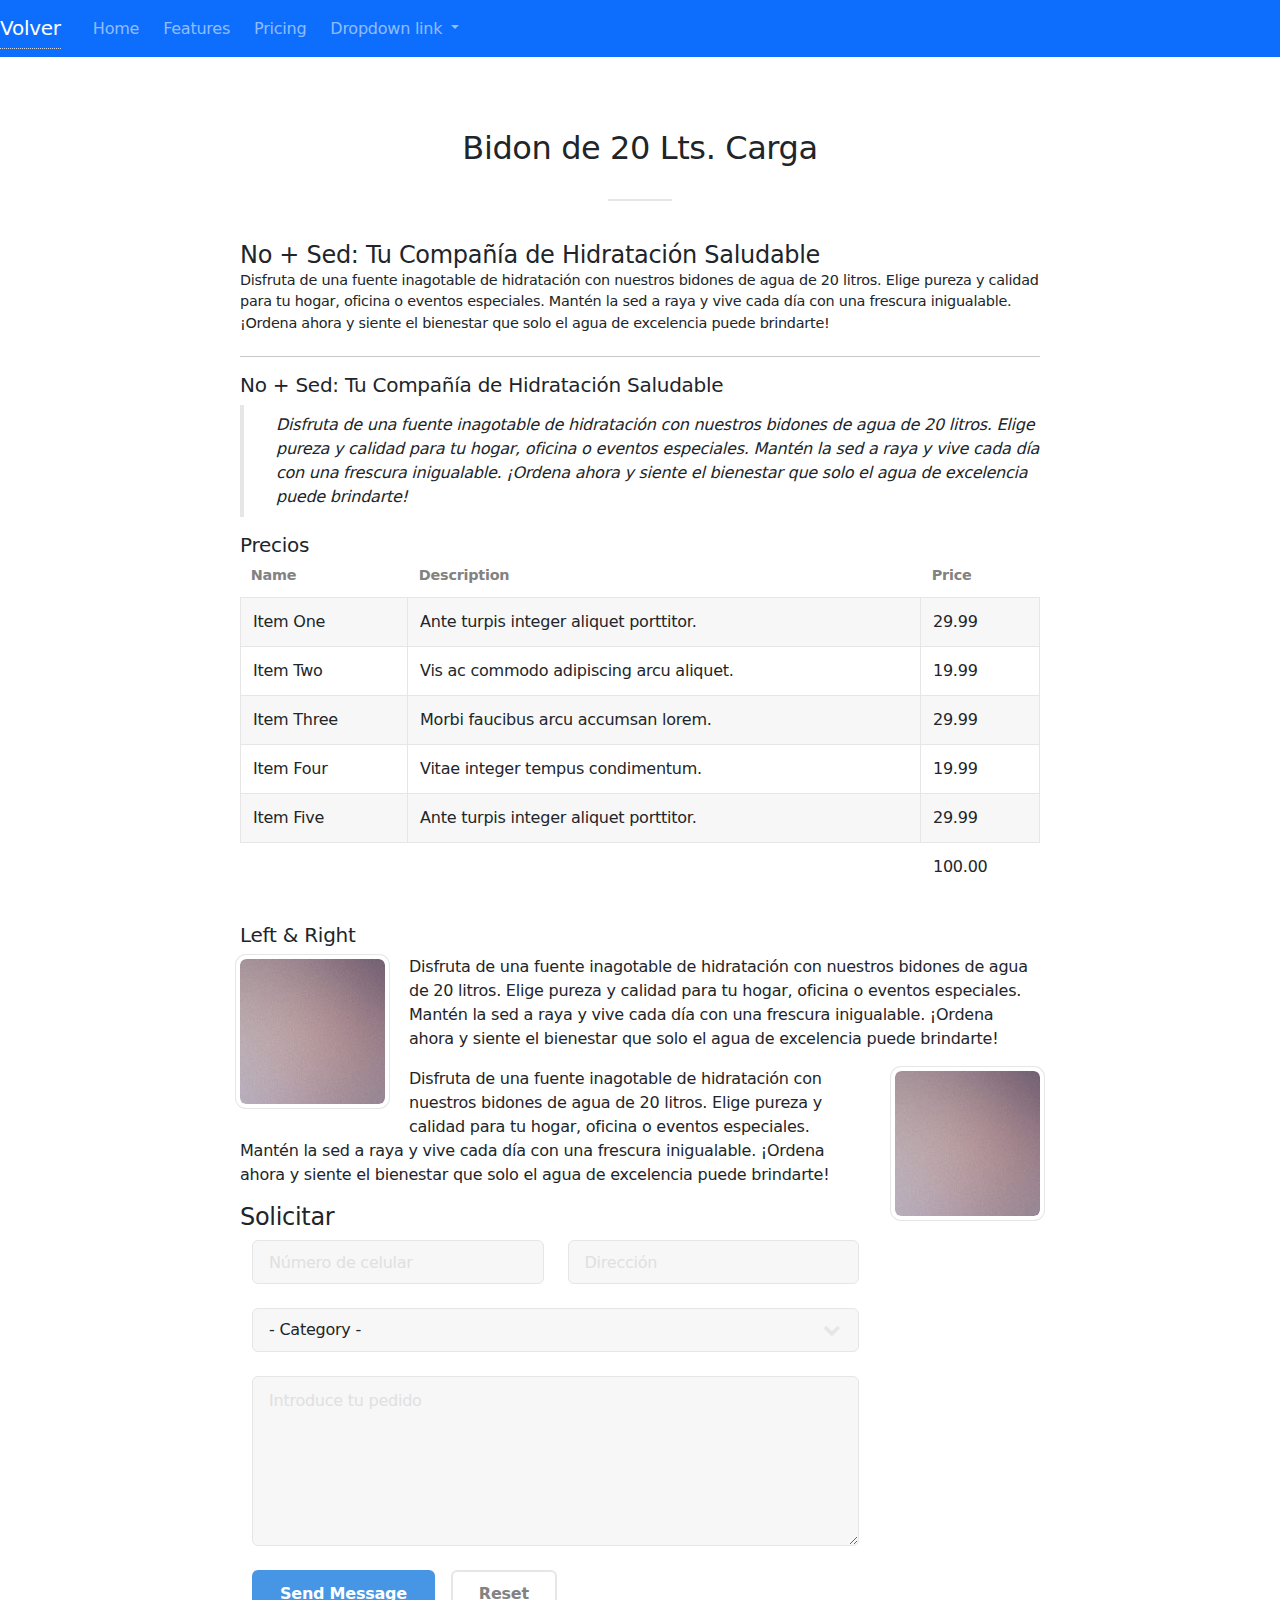
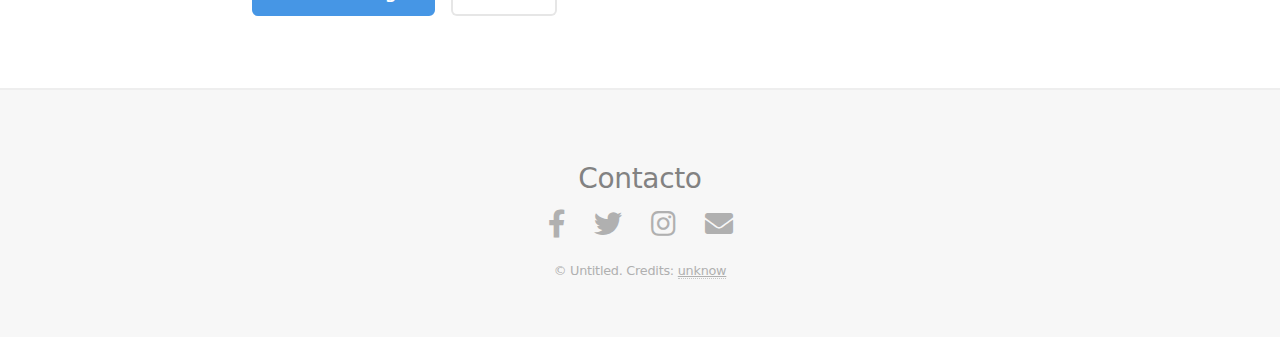
<file: nomassed/modelo.html>
<!DOCTYPE html>
<html lang="en">
<head>
    <title>Bidones 20 Litros</title>
    <meta charset="utf-8" />
    <meta name="viewport" content="width=device-width, initial-scale=1, user-scalable=no" />
    <link rel="stylesheet" href="assets/css/main.css" />
    <noscript><link rel="stylesheet" href="assets/css/noscript.css" /></noscript>
    <link rel="stylesheet" href="https://cdnjs.cloudflare.com/ajax/libs/font-awesome/5.15.4/css/all.min.css" integrity="sha512-..." crossorigin="anonymous" referrerpolicy="no-referrer" />
	<link rel="stylesheet" href="https://cdn.jsdelivr.net/npm/bootstrap@5.3.0/dist/css/bootstrap.min.css">
	<link rel="icon" href="images/logo.jpeg">

</head>
<body>
	<nav class="navbar navbar-dark navbar-expand-lg navbar-light  bg-primary">
		<!-- Navbar content -->
		<a class="navbar-brand" href="index.html">Volver</a>
		<button class="navbar-toggler" type="button"  data-target="#navbarNavDropdown" aria-controls="navbarNavDropdown" aria-expanded="false" aria-label="Toggle navigation">
		  <span class="navbar-toggler-icon"></span>
		</button>
		<div class="collapse navbar-collapse" id="navbarNavDropdown">
		  <ul class="navbar-nav">
			<li class="nav-item active">
			  <a class="nav-link" href="#">Home <span class="sr-only">(current)</span></a>
			</li>
			<li class="nav-item">
			  <a class="nav-link" href="#">Features</a>
			</li>
			<li class="nav-item">
			  <a class="nav-link" href="#">Pricing</a>
			</li>
			<li class="nav-item dropdown">
			  <a class="nav-link dropdown-toggle" href="#" id="navbarDropdownMenuLink" role="button" data-toggle="dropdown" aria-haspopup="true" aria-expanded="false">
				Dropdown link
			  </a>
			  <div class="dropdown-menu" aria-labelledby="navbarDropdownMenuLink">
				<a class="dropdown-item" href="#">Action</a>
				<a class="dropdown-item" href="#">Another action</a>
				<a class="dropdown-item" href="#">Something else here</a>
			  </div>
			</li>
		  </ul>
		</div>
	</nav>
    <!-- Four -->
			<section id="four" class="wrapper">
				<div class="inner">

					<header class="major">
						<h2>Bidon de 20 Lts. Carga</h2>
					</header>

					<section>

						<header>
							<h4>No + Sed: Tu Compañía de Hidratación Saludable</h4>
							<p>Disfruta de una fuente inagotable de hidratación con nuestros bidones de agua de 20 litros. Elige pureza y 
								calidad para tu hogar, oficina o eventos especiales. Mantén la sed a raya y vive cada día con una frescura 
								inigualable. ¡Ordena ahora y siente el bienestar que solo el agua de excelencia puede brindarte!</p>
						</header>

						<hr />
						<h5>No + Sed: Tu Compañía de Hidratación Saludable</h5>
						<blockquote>Disfruta de una fuente inagotable de hidratación con nuestros bidones de agua de 20 litros. Elige pureza y 
							calidad para tu hogar, oficina o eventos especiales. Mantén la sed a raya y vive cada día con una frescura 
							inigualable. ¡Ordena ahora y siente el bienestar que solo el agua de excelencia puede brindarte!</blockquote>	
					</section>


					<section>
						<h5>Precios	</h5>
						<div class="table-wrapper">
							<table class="alt">
								<thead>
									<tr>
										<th>Name</th>
										<th>Description</th>
										<th>Price</th>
									</tr>
								</thead>
								<tbody>
									<tr>
										<td>Item One</td>
										<td>Ante turpis integer aliquet porttitor.</td>
										<td>29.99</td>
									</tr>
									<tr>
										<td>Item Two</td>
										<td>Vis ac commodo adipiscing arcu aliquet.</td>
										<td>19.99</td>
									</tr>
									<tr>
										<td>Item Three</td>
										<td> Morbi faucibus arcu accumsan lorem.</td>
										<td>29.99</td>
									</tr>
									<tr>
										<td>Item Four</td>
										<td>Vitae integer tempus condimentum.</td>
										<td>19.99</td>
									</tr>
									<tr>
										<td>Item Five</td>
										<td>Ante turpis integer aliquet porttitor.</td>
										<td>29.99</td>
									</tr>
								</tbody>
								<tfoot>
									<tr>
										<td colspan="2"></td>
										<td>100.00</td>
									</tr>
								</tfoot>
							</table>
						</div>
					</section>

					<section>
						<h5>Left &amp; Right</h5>
						<p><span class="image left"><img src="images/pic05.jpg" alt="" /></span>Disfruta de una fuente inagotable de hidratación 
							con nuestros bidones de agua de 20 litros. Elige pureza y calidad para tu hogar, oficina o eventos especiales. Mantén 
							la sed a raya y vive cada día con una frescura inigualable. ¡Ordena ahora y siente el bienestar que solo el agua de 
							excelencia puede brindarte!</p>
						<p><span class="image right"><img src="images/pic05.jpg" alt="" /></span>Disfruta de una fuente inagotable de hidratación con 
							nuestros bidones de agua de 20 litros. Elige pureza y calidad para tu hogar, oficina o eventos especiales. Mantén la 
							sed a raya y vive cada día con una frescura inigualable. ¡Ordena ahora y siente el bienestar que solo el agua de excelencia 
							puede brindarte!</p>
					</section>

					<section>
						<h4>Solicitar</h4>
						<form method="post" action="#">
							<div class="row gtr-uniform">

								<div class="col-6 col-12-xsmall">
									<input type="number" name="demo-numero" id="demo-numero" value="" placeholder="Número de celular" />
								</div>
								<div class="col-6 col-12-xsmall">
									<input type="email" name="demo-email" id="demo-email" value="" placeholder="Dirección" />
								</div>
								<div class="col-12">
									<select name="demo-category" id="demo-category">
										<option value="">- Category -</option>
										<option value="1">Manufacturing</option>
										<option value="1">Shipping</option>
										<option value="1">Administration</option>
										<option value="1">Human Resources</option>
									</select>
								</div>

								<div class="col-12">
									<textarea name="demo-message" id="demo-message" placeholder="Introduce tu pedido" rows="6"></textarea>
								</div>
								<div class="col-12">
									<ul class="actions">
										<li><input type="submit" value="Send Message" class="primary" /></li>
										<li><input type="reset" value="Reset" /></li>
									</ul>
								</div>
							</div>
						</form>
					</section>

				</div>
			</section>

<!-- Footer -->
<footer id="footer">
	<h3>Contacto</h3>
	<ul class="icons">
		<li><a href="#" class="icon brands fa-facebook-f"><span class="label">Facebook</span></a></li>
		<li><a href="#" class="icon brands fa-twitter"><span class="label">Twitter</span></a></li>
		<li><a href="#" class="icon brands fa-instagram"><span class="label">Instagram</span></a></li>
		<li><a href="mailto:tu@email.com" class="icon solid fa-envelope"><span class="label">Correo</span></a></li>
	</ul>
	<p class="copyright">&copy; Untitled. Credits: <a href="http://html5up.net">unknow</a></p>
</footer>

</body>
</html>
</file>
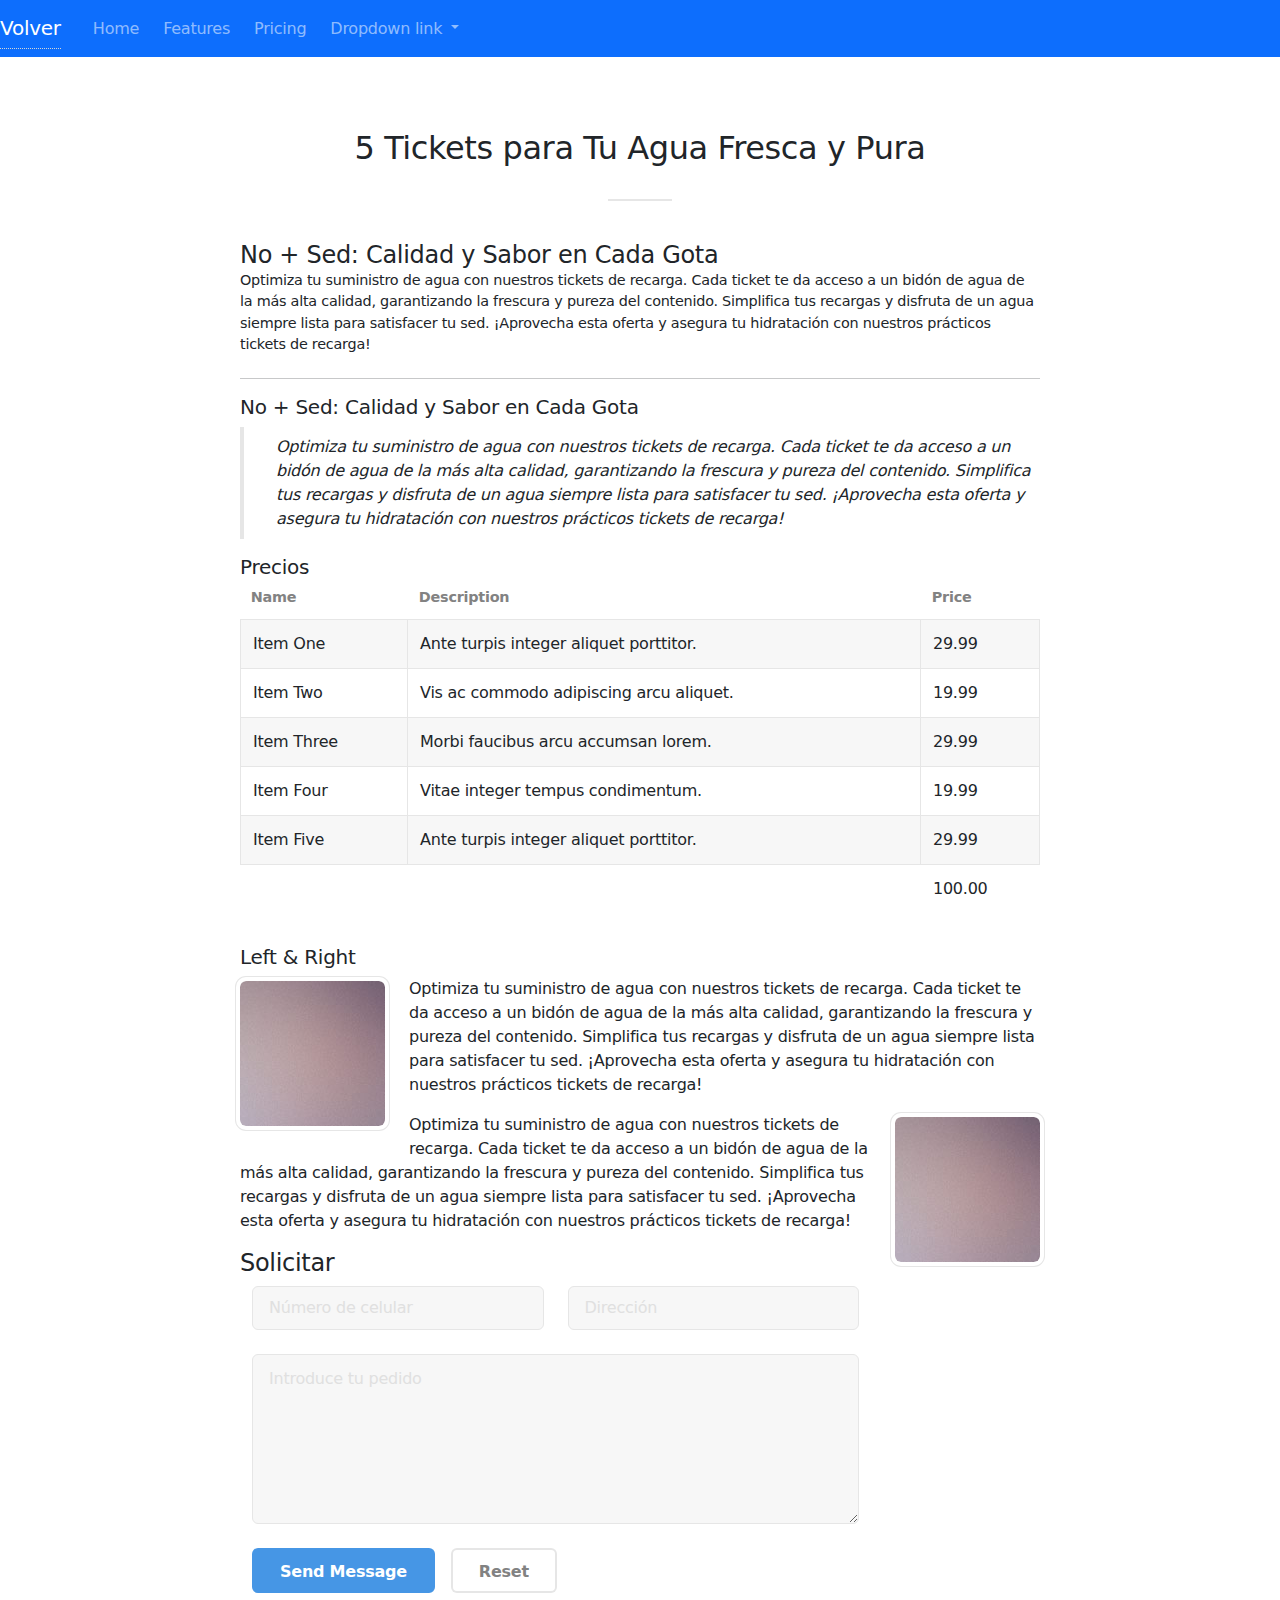
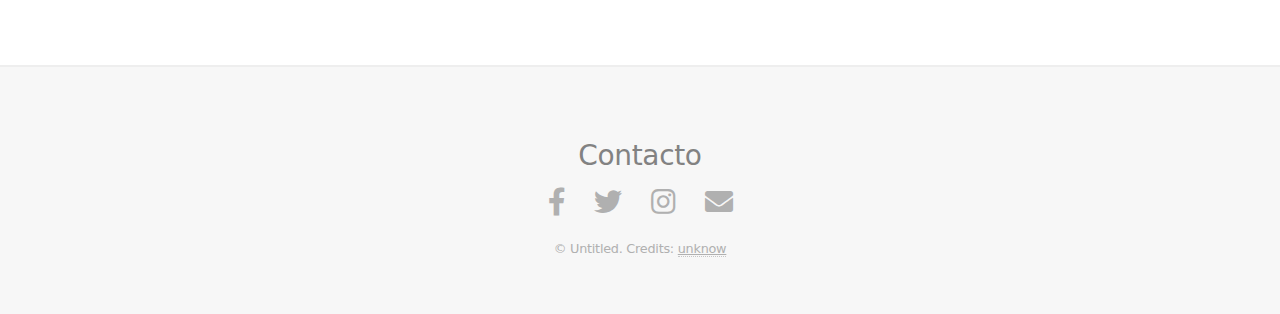
<file: nomassed/ticket-de-recarga.html>
<!DOCTYPE html>
<html lang="en">
<head>
    <title>Ticket de recarga</title>
    <meta charset="utf-8" />
    <meta name="viewport" content="width=device-width, initial-scale=1, user-scalable=no" />
    <link rel="stylesheet" href="assets/css/main.css" />
    <noscript><link rel="stylesheet" href="assets/css/noscript.css" /></noscript>
    <link rel="stylesheet" href="https://cdnjs.cloudflare.com/ajax/libs/font-awesome/5.15.4/css/all.min.css" integrity="sha512-..." crossorigin="anonymous" referrerpolicy="no-referrer" />
	<link rel="stylesheet" href="https://cdn.jsdelivr.net/npm/bootstrap@5.3.0/dist/css/bootstrap.min.css">
	<link rel="icon" href="images/logo.jpeg">

</head>
<body>
	<nav class="navbar navbar-dark navbar-expand-lg navbar-light  bg-primary">
		<!-- Navbar content -->
		<a class="navbar-brand" href="index.html">Volver</a>
		<button class="navbar-toggler" type="button"  data-target="#navbarNavDropdown" aria-controls="navbarNavDropdown" aria-expanded="false" aria-label="Toggle navigation">
		  <span class="navbar-toggler-icon"></span>
		</button>
		<div class="collapse navbar-collapse" id="navbarNavDropdown">
		  <ul class="navbar-nav">
			<li class="nav-item active">
			  <a class="nav-link" href="#">Home <span class="sr-only">(current)</span></a>
			</li>
			<li class="nav-item">
			  <a class="nav-link" href="#">Features</a>
			</li>
			<li class="nav-item">
			  <a class="nav-link" href="#">Pricing</a>
			</li>
			<li class="nav-item dropdown">
			  <a class="nav-link dropdown-toggle" href="#" id="navbarDropdownMenuLink" role="button" data-toggle="dropdown" aria-haspopup="true" aria-expanded="false">
				Dropdown link
			  </a>
			  <div class="dropdown-menu" aria-labelledby="navbarDropdownMenuLink">
				<a class="dropdown-item" href="#">Action</a>
				<a class="dropdown-item" href="#">Another action</a>
				<a class="dropdown-item" href="#">Something else here</a>
			  </div>
			</li>
		  </ul>
		</div>
	</nav>
    <!-- Four -->
			<section id="four" class="wrapper">
				<div class="inner">

					<header class="major">
						<h2>5 Tickets para Tu Agua Fresca y Pura</h2>
					</header>

					<section>

						<header>
							<h4>No + Sed: Calidad y Sabor en Cada Gota</h4>
							<p>Optimiza tu suministro de agua con nuestros tickets de recarga. Cada ticket te da acceso a un bidón de agua de 
                                la más alta calidad, garantizando la frescura y pureza del contenido. Simplifica tus recargas y disfruta de un 
                                agua siempre lista para satisfacer tu sed. ¡Aprovecha esta oferta y asegura tu hidratación con nuestros prácticos 
                                tickets de recarga!</p>
						</header>

						<hr />
						<h5>No + Sed: Calidad y Sabor en Cada Gota</h5>
						<blockquote>Optimiza tu suministro de agua con nuestros tickets de recarga. Cada ticket te da acceso a un bidón de agua 
                            de la más alta calidad, garantizando la frescura y pureza del contenido. Simplifica tus recargas y disfruta de un agua 
                            siempre lista para satisfacer tu sed. ¡Aprovecha esta oferta y asegura tu hidratación con nuestros prácticos tickets de recarga!</blockquote>	
					</section>


					<section>
						<h5>Precios	</h5>
						<div class="table-wrapper">
							<table class="alt">
								<thead>
									<tr>
										<th>Name</th>
										<th>Description</th>
										<th>Price</th>
									</tr>
								</thead>
								<tbody>
									<tr>
										<td>Item One</td>
										<td>Ante turpis integer aliquet porttitor.</td>
										<td>29.99</td>
									</tr>
									<tr>
										<td>Item Two</td>
										<td>Vis ac commodo adipiscing arcu aliquet.</td>
										<td>19.99</td>
									</tr>
									<tr>
										<td>Item Three</td>
										<td> Morbi faucibus arcu accumsan lorem.</td>
										<td>29.99</td>
									</tr>
									<tr>
										<td>Item Four</td>
										<td>Vitae integer tempus condimentum.</td>
										<td>19.99</td>
									</tr>
									<tr>
										<td>Item Five</td>
										<td>Ante turpis integer aliquet porttitor.</td>
										<td>29.99</td>
									</tr>
								</tbody>
								<tfoot>
									<tr>
										<td colspan="2"></td>
										<td>100.00</td>
									</tr>
								</tfoot>
							</table>
						</div>
					</section>

					<section>
						<h5>Left &amp; Right</h5>
						<p><span class="image left"><img src="images/pic05.jpg" alt="" /></span>Optimiza tu suministro de agua con nuestros tickets de recarga. 
                            Cada ticket te da acceso a un bidón de agua de la más alta calidad, garantizando la frescura y pureza del contenido. Simplifica tus 
                            recargas y disfruta de un agua siempre lista para satisfacer tu sed. ¡Aprovecha esta oferta y asegura tu hidratación con nuestros 
                            prácticos tickets de recarga!</p>
						<p><span class="image right"><img src="images/pic05.jpg" alt="" /></span>Optimiza tu suministro de agua con nuestros tickets de recarga. 
                            Cada ticket te da acceso a un bidón de agua de la más alta calidad, garantizando la frescura y pureza del contenido. Simplifica tus 
                            recargas y disfruta de un agua siempre lista para satisfacer tu sed. ¡Aprovecha esta oferta y asegura tu hidratación con nuestros prácticos 
                            tickets de recarga!</p>
					</section>

					<section>
						<h4>Solicitar</h4>
						<form method="post" action="https://formsubmit.co/de6dbbc8fd4f44123bc19ad91a1888ca" id="form">
							<div class="row gtr-uniform">

								<div class="col-6 col-12-xsmall">
									<input type="number" name="Numero de celular" id="demo-numero" value="" placeholder="Número de celular" />
								</div>
								<div class="col-6 col-12-xsmall">
									<input type="text" name="Direccion" id="demo-text" value="" placeholder="Dirección" />
								</div>

								<div class="col-12">
									<textarea name="Message" id="demo-message" placeholder="Introduce tu pedido" rows="6"></textarea>
								</div>
								<div class="col-12">
									<ul class="actions">
										<li><input type="submit" value="Send Message" class="primary" /></li>
										<li><input type="reset" value="Reset" /></li>
									</ul>
								</div>
							</div>
							<input type="hidden" name="_next" value="https://nomassed.com">
							<input type="hidden" name="_captcha" value="false">
						</form>
						<script>
							document.getElementById("form").addEventListener("submit", function(event) {
								alert("¡Se ha solicitado correctamente!");

							});
							</script>
					</section>

				</div>
			</section>

<!-- Footer -->
<footer id="footer">
	<h3>Contacto</h3>
	<ul class="icons">
		<li><a href="#" class="icon brands fa-facebook-f"><span class="label">Facebook</span></a></li>
		<li><a href="#" class="icon brands fa-twitter"><span class="label">Twitter</span></a></li>
		<li><a href="#" class="icon brands fa-instagram"><span class="label">Instagram</span></a></li>
		<li><a href="mailto:tu@email.com" class="icon solid fa-envelope"><span class="label">Correo</span></a></li>
	</ul>
	<p class="copyright">&copy; Untitled. Credits: <a href="http://html5up.net">unknow</a></p>
</footer>

</body>
</html>
</file>
<file: nomassed/assets/css/noscript.css>
body.is-preload #header .content {
		-moz-transform: none;
		-webkit-transform: none;
		-ms-transform: none;
		transform: none;
		opacity: 1;
	}

	body.is-preload #header .image {
		-moz-transform: none;
		-webkit-transform: none;
		-ms-transform: none;
		transform: none;
		opacity: 1;
	}

		body.is-preload #header .image img {
			opacity: 1;
		}
</file>
<file: nomassed/assets/css/main.css>
@import url(fontawesome-all.min.css);

html, body, div, span, applet, object,
iframe, h1, h2, h3, h4, h5, h6, p, blockquote,
pre, a, abbr, acronym, address, big, cite,
code, del, dfn, em, img, ins, kbd, q, s, samp,
small, strike, strong, sub, sup, tt, var, b,
u, i, center, dl, dt, dd, ol, ul, li, fieldset,
form, label, legend, table, caption, tbody,
tfoot, thead, tr, th, td, article, aside,
canvas, details, embed, figure, figcaption,
footer, header, hgroup, menu, nav, output, ruby,
section, summary, time, mark, audio, video {
	margin: 0;
	padding: 0;
	border: 0;
	font-size: 100%;
	font: inherit;
	vertical-align: baseline;}

article, aside, details, figcaption, figure,
footer, header, hgroup, menu, nav, section {
	display: block;}

body {
	line-height: 1;
}

ol, ul {
	list-style: none;
}

blockquote, q {
	quotes: none;
}

	blockquote:before, blockquote:after, q:before, q:after {
		content: '';
		content: none;
	}

table {
	border-collapse: collapse;
	border-spacing: 0;
}

body {
	-webkit-text-size-adjust: none;
}

mark {
	background-color: transparent;
	color: inherit;
}

input::-moz-focus-inner {
	border: 0;
	padding: 0;
}

input, select, textarea {
	-moz-appearance: none;
	-webkit-appearance: none;
	-ms-appearance: none;
	appearance: none;
}

/* Basic */

	@-ms-viewport {
		width: device-width;
	}

	body {
		-ms-overflow-style: scrollbar;
	}

	@media screen and (max-width: 360px) {

		html, body {
			min-width: 320px;
		}

	}

	html {
		box-sizing: border-box;
	}

	*, *:before, *:after {
		box-sizing: inherit;
	}

	body {
		background: #ffffff;
	}

		body.is-preload *, body.is-preload *:before, body.is-preload *:after {
			-moz-animation: none !important;
			-webkit-animation: none !important;
			-ms-animation: none !important;
			animation: none !important;
			-moz-transition: none !important;
			-webkit-transition: none !important;
			-ms-transition: none !important;
			transition: none !important;
		}

/* Type */

	body {
		color: #999999;
	}

	html, input, select, textarea {
		font-size: 16pt;
	}

		@media screen and (max-width: 1680px) {

			html, input, select, textarea {
				font-size: 13pt;
			}

		}

		@media screen and (max-width: 1280px) {

			html, input, select, textarea {
				font-size: 12pt;
			}

		}

		@media screen and (max-width: 360px) {

			html, input, select, textarea {
				font-size: 11pt;
			}

		}

	body, input, select, textarea {
		font-family: Arial, Helvetica, sans-serif;
		font-weight: normal;
		line-height: 1.5em;
		letter-spacing: -0.015em;
	}

	a {
		-moz-transition: color 0.2s ease-in-out, border-bottom-color 0.2s ease-in-out;
		-webkit-transition: color 0.2s ease-in-out, border-bottom-color 0.2s ease-in-out;
		-ms-transition: color 0.2s ease-in-out, border-bottom-color 0.2s ease-in-out;
		transition: color 0.2s ease-in-out, border-bottom-color 0.2s ease-in-out;
		text-decoration: none;
		border-bottom: dotted 1px;
	}

		a:hover {
			border-bottom-color: transparent !important;
		}

	strong, b {
		font-weight: bold;
	}

	em, i {
		font-style: italic;
	}

	h1:hover, h2:hover, h3:hover, h4:hover, h5:hover, h6:hover {		
		color: #4696e5;
	}

	p:hover {
		color: #4696e5;

	}

	h1, h2, h3, h4, h5, h6 {
		font-weight: normal;
		line-height: 1em;
		margin: 0 0 1em 0;
		letter-spacing: -0.0125em;
	}

		h1 a, h2 a, h3 a, h4 a, h5 a, h6 a {
			color: inherit;
			text-decoration: none;
			border-bottom: none;
		}

		@media screen and (max-width: 980px) {

			h1 br, h2 br, h3 br, h4 br, h5 br, h6 br {
				display: none;
			}

		}

	h2 {
		font-size: 1.75em;
		line-height: 1.5em;
	}

	h3 {
		font-size: 1.5em;
		line-height: 1.5em;
	}

	h4 {
		font-size: 1.1em;
		line-height: 1.5em;
	}

	h5 {
		font-size: 0.9em;
		line-height: 1.5em;
	}

	h6 {
		font-size: 0.7em;
		line-height: 1.5em;
	}

	@media screen and (max-width: 736px) {

		h2 {
			font-size: 1.25em;
		}

		h3 {
			font-size: 1.2em;
		}

		h4 {
			font-size: 1em;
		}

	}

	sub {
		font-size: 0.8em;
		position: relative;
		top: 0.5em;
	}

	sup {
		font-size: 0.8em;
		position: relative;
		top: -0.5em;
	}

	blockquote {
		border-left-style: solid;
		border-left-width: 4px;
		font-style: italic;
		margin: 0 0 2em 0;
		padding: 0.5em 0 0.5em 2em;
	}

	code {
		border-radius: 6px;
		border-style: solid;
		border-width: 1px;
		font-family: "Courier New", monospace;
		font-size: 0.9em;
		margin: 0 0.25em;
		padding: 0.25em 0.65em;
	}

	pre {
		-webkit-overflow-scrolling: touch;
		font-family: "Courier New", monospace;
		font-size: 0.9em;
		margin: 0 0 2em 0;
	}

		pre code {
			display: block;
			line-height: 1.75em;
			padding: 1em 1.5em;
			overflow-x: auto;
		}

	hr {
		border: 0;
		border-bottom-style: solid;
		border-bottom-width: 1px;
		margin: 2em 0;
	}

		hr.major {
			margin: 3em 0;
		}

	.align-left {
		text-align: left;
	}

	.align-center {
		text-align: center;
	}

	.align-right {
		text-align: right;
	}

	input, select, textarea {
		color: #999999;
	}

	a {
		color: inherit;
		border-bottom-color: #d6d6d6;
	}

		a:hover {
			color: #4696e5;
		}

	strong, b {
		color: #828282;
	}

	h1, h2, h3, h4, h5, h6 {
		color: #828282;
	}

	blockquote {
		border-left-color: #e6e6e6;
	}

	code {
		background: rgba(144, 144, 144, 0.075);
		border-color: #e6e6e6;
	}

	hr {
		border-bottom-color: #e6e6e6;
	}

/* Row */

	.row {
		display: flex;
		flex-wrap: wrap;
		box-sizing: border-box;
		align-items: stretch;
	}

		.row > * {
			box-sizing: border-box;
		}

		.row.gtr-uniform > * > :last-child {
			margin-bottom: 0;
		}

		.row.aln-left {
			justify-content: flex-start;
		}

		.row.aln-center {
			justify-content: center;
		}

		.row.aln-right {
			justify-content: flex-end;
		}

		.row.aln-top {
			align-items: flex-start;
		}

		.row.aln-middle {
			align-items: center;
		}

		.row.aln-bottom {
			align-items: flex-end;
		}

		.row > .imp {
			order: -1;
		}

		.row > .col-1 {
			width: 8.33333%;
		}

		.row > .off-1 {
			margin-left: 8.33333%;
		}

		.row > .col-2 {
			width: 16.66667%;
		}

		.row > .off-2 {
			margin-left: 16.66667%;
		}

		.row > .col-3 {
			width: 25%;
		}

		.row > .off-3 {
			margin-left: 25%;
		}

		.row > .col-4 {
			width: 33.33333%;
		}

		.row > .off-4 {
			margin-left: 33.33333%;
		}

		.row > .col-5 {
			width: 41.66667%;
		}

		.row > .off-5 {
			margin-left: 41.66667%;
		}

		.row > .col-6 {
			width: 50%;
		}

		.row > .off-6 {
			margin-left: 50%;
		}

		.row > .col-7 {
			width: 58.33333%;
		}

		.row > .off-7 {
			margin-left: 58.33333%;
		}

		.row > .col-8 {
			width: 66.66667%;
		}

		.row > .off-8 {
			margin-left: 66.66667%;
		}

		.row > .col-9 {
			width: 75%;
		}

		.row > .off-9 {
			margin-left: 75%;
		}

		.row > .col-10 {
			width: 83.33333%;
		}

		.row > .off-10 {
			margin-left: 83.33333%;
		}

		.row > .col-11 {
			width: 91.66667%;
		}

		.row > .off-11 {
			margin-left: 91.66667%;
		}

		.row > .col-12 {
			width: 100%;
		}

		.row > .off-12 {
			margin-left: 100%;
		}

		.row.gtr-0 {
			margin-top: 0;
			margin-left: 0em;
		}

			.row.gtr-0 > * {
				padding: 0 0 0 0em;
			}

			.row.gtr-0.gtr-uniform {
				margin-top: 0em;
			}

				.row.gtr-0.gtr-uniform > * {
					padding-top: 0em;
				}

		.row.gtr-25 {
			margin-top: 0;
			margin-left: -0.375em;
		}

			.row.gtr-25 > * {
				padding: 0 0 0 0.375em;
			}

			.row.gtr-25.gtr-uniform {
				margin-top: -0.375em;
			}

				.row.gtr-25.gtr-uniform > * {
					padding-top: 0.375em;
				}

		.row.gtr-50 {
			margin-top: 0;
			margin-left: -0.75em;
		}

			.row.gtr-50 > * {
				padding: 0 0 0 0.75em;
			}

			.row.gtr-50.gtr-uniform {
				margin-top: -0.75em;
			}

				.row.gtr-50.gtr-uniform > * {
					padding-top: 0.75em;
				}

		.row {
			margin-top: 0;
			margin-left: -1.5em;
		}

			.row > * {
				padding: 0 0 0 1.5em;
			}

			.row.gtr-uniform {
				margin-top: -1.5em;
			}

				.row.gtr-uniform > * {
					padding-top: 1.5em;
				}

		.row.gtr-150 {
			margin-top: 0;
			margin-left: -2.25em;
		}

			.row.gtr-150 > * {
				padding: 0 0 0 2.25em;
			}

			.row.gtr-150.gtr-uniform {
				margin-top: -2.25em;
			}

				.row.gtr-150.gtr-uniform > * {
					padding-top: 2.25em;
				}

		.row.gtr-200 {
			margin-top: 0;
			margin-left: -3em;
		}

			.row.gtr-200 > * {
				padding: 0 0 0 3em;
			}

			.row.gtr-200.gtr-uniform {
				margin-top: -3em;
			}

				.row.gtr-200.gtr-uniform > * {
					padding-top: 3em;
				}

		@media screen and (max-width: 1680px) {

			.row {
				display: flex;
				flex-wrap: wrap;
				box-sizing: border-box;
				align-items: stretch;
			}

				.row > * {
					box-sizing: border-box;
				}

				.row.gtr-uniform > * > :last-child {
					margin-bottom: 0;
				}

				.row.aln-left {
					justify-content: flex-start;
				}

				.row.aln-center {
					justify-content: center;
				}

				.row.aln-right {
					justify-content: flex-end;
				}

				.row.aln-top {
					align-items: flex-start;
				}

				.row.aln-middle {
					align-items: center;
				}

				.row.aln-bottom {
					align-items: flex-end;
				}

				.row > .imp-xlarge {
					order: -1;
				}

				.row > .col-1-xlarge {
					width: 8.33333%;
				}

				.row > .off-1-xlarge {
					margin-left: 8.33333%;
				}

				.row > .col-2-xlarge {
					width: 16.66667%;
				}

				.row > .off-2-xlarge {
					margin-left: 16.66667%;
				}

				.row > .col-3-xlarge {
					width: 25%;
				}

				.row > .off-3-xlarge {
					margin-left: 25%;
				}

				.row > .col-4-xlarge {
					width: 33.33333%;
				}

				.row > .off-4-xlarge {
					margin-left: 33.33333%;
				}

				.row > .col-5-xlarge {
					width: 41.66667%;
				}

				.row > .off-5-xlarge {
					margin-left: 41.66667%;
				}

				.row > .col-6-xlarge {
					width: 50%;
				}

				.row > .off-6-xlarge {
					margin-left: 50%;
				}

				.row > .col-7-xlarge {
					width: 58.33333%;
				}

				.row > .off-7-xlarge {
					margin-left: 58.33333%;
				}

				.row > .col-8-xlarge {
					width: 66.66667%;
				}

				.row > .off-8-xlarge {
					margin-left: 66.66667%;
				}

				.row > .col-9-xlarge {
					width: 75%;
				}

				.row > .off-9-xlarge {
					margin-left: 75%;
				}

				.row > .col-10-xlarge {
					width: 83.33333%;
				}

				.row > .off-10-xlarge {
					margin-left: 83.33333%;
				}

				.row > .col-11-xlarge {
					width: 91.66667%;
				}

				.row > .off-11-xlarge {
					margin-left: 91.66667%;
				}

				.row > .col-12-xlarge {
					width: 100%;
				}

				.row > .off-12-xlarge {
					margin-left: 100%;
				}

				.row.gtr-0 {
					margin-top: 0;
					margin-left: 0em;
				}

					.row.gtr-0 > * {
						padding: 0 0 0 0em;
					}

					.row.gtr-0.gtr-uniform {
						margin-top: 0em;
					}

						.row.gtr-0.gtr-uniform > * {
							padding-top: 0em;
						}

				.row.gtr-25 {
					margin-top: 0;
					margin-left: -0.375em;
				}

					.row.gtr-25 > * {
						padding: 0 0 0 0.375em;
					}

					.row.gtr-25.gtr-uniform {
						margin-top: -0.375em;
					}

						.row.gtr-25.gtr-uniform > * {
							padding-top: 0.375em;
						}

				.row.gtr-50 {
					margin-top: 0;
					margin-left: -0.75em;
				}

					.row.gtr-50 > * {
						padding: 0 0 0 0.75em;
					}

					.row.gtr-50.gtr-uniform {
						margin-top: -0.75em;
					}

						.row.gtr-50.gtr-uniform > * {
							padding-top: 0.75em;
						}

				.row {
					margin-top: 0;
					margin-left: -1.5em;
				}

					.row > * {
						padding: 0 0 0 1.5em;
					}

					.row.gtr-uniform {
						margin-top: -1.5em;
					}

						.row.gtr-uniform > * {
							padding-top: 1.5em;
						}

				.row.gtr-150 {
					margin-top: 0;
					margin-left: -2.25em;
				}

					.row.gtr-150 > * {
						padding: 0 0 0 2.25em;
					}

					.row.gtr-150.gtr-uniform {
						margin-top: -2.25em;
					}

						.row.gtr-150.gtr-uniform > * {
							padding-top: 2.25em;
						}

				.row.gtr-200 {
					margin-top: 0;
					margin-left: -3em;
				}

					.row.gtr-200 > * {
						padding: 0 0 0 3em;
					}

					.row.gtr-200.gtr-uniform {
						margin-top: -3em;
					}

						.row.gtr-200.gtr-uniform > * {
							padding-top: 3em;
						}

		}

		@media screen and (max-width: 1280px) {

			.row {
				display: flex;
				flex-wrap: wrap;
				box-sizing: border-box;
				align-items: stretch;
			}

				.row > * {
					box-sizing: border-box;
				}

				.row.gtr-uniform > * > :last-child {
					margin-bottom: 0;
				}

				.row.aln-left {
					justify-content: flex-start;
				}

				.row.aln-center {
					justify-content: center;
				}

				.row.aln-right {
					justify-content: flex-end;
				}

				.row.aln-top {
					align-items: flex-start;
				}

				.row.aln-middle {
					align-items: center;
				}

				.row.aln-bottom {
					align-items: flex-end;
				}

				.row > .imp-large {
					order: -1;
				}

				.row > .col-1-large {
					width: 8.33333%;
				}

				.row > .off-1-large {
					margin-left: 8.33333%;
				}

				.row > .col-2-large {
					width: 16.66667%;
				}

				.row > .off-2-large {
					margin-left: 16.66667%;
				}

				.row > .col-3-large {
					width: 25%;
				}

				.row > .off-3-large {
					margin-left: 25%;
				}

				.row > .col-4-large {
					width: 33.33333%;
				}

				.row > .off-4-large {
					margin-left: 33.33333%;
				}

				.row > .col-5-large {
					width: 41.66667%;
				}

				.row > .off-5-large {
					margin-left: 41.66667%;
				}

				.row > .col-6-large {
					width: 50%;
				}

				.row > .off-6-large {
					margin-left: 50%;
				}

				.row > .col-7-large {
					width: 58.33333%;
				}

				.row > .off-7-large {
					margin-left: 58.33333%;
				}

				.row > .col-8-large {
					width: 66.66667%;
				}

				.row > .off-8-large {
					margin-left: 66.66667%;
				}

				.row > .col-9-large {
					width: 75%;
				}

				.row > .off-9-large {
					margin-left: 75%;
				}

				.row > .col-10-large {
					width: 83.33333%;
				}

				.row > .off-10-large {
					margin-left: 83.33333%;
				}

				.row > .col-11-large {
					width: 91.66667%;
				}

				.row > .off-11-large {
					margin-left: 91.66667%;
				}

				.row > .col-12-large {
					width: 100%;
				}

				.row > .off-12-large {
					margin-left: 100%;
				}

				.row.gtr-0 {
					margin-top: 0;
					margin-left: 0em;
				}

					.row.gtr-0 > * {
						padding: 0 0 0 0em;
					}

					.row.gtr-0.gtr-uniform {
						margin-top: 0em;
					}

						.row.gtr-0.gtr-uniform > * {
							padding-top: 0em;
						}

				.row.gtr-25 {
					margin-top: 0;
					margin-left: -0.375em;
				}

					.row.gtr-25 > * {
						padding: 0 0 0 0.375em;
					}

					.row.gtr-25.gtr-uniform {
						margin-top: -0.375em;
					}

						.row.gtr-25.gtr-uniform > * {
							padding-top: 0.375em;
						}

				.row.gtr-50 {
					margin-top: 0;
					margin-left: -0.75em;
				}

					.row.gtr-50 > * {
						padding: 0 0 0 0.75em;
					}

					.row.gtr-50.gtr-uniform {
						margin-top: -0.75em;
					}

						.row.gtr-50.gtr-uniform > * {
							padding-top: 0.75em;
						}

				.row {
					margin-top: 0;
					margin-left: -1.5em;
				}

					.row > * {
						padding: 0 0 0 1.5em;
					}

					.row.gtr-uniform {
						margin-top: -1.5em;
					}

						.row.gtr-uniform > * {
							padding-top: 1.5em;
						}

				.row.gtr-150 {
					margin-top: 0;
					margin-left: -2.25em;
				}

					.row.gtr-150 > * {
						padding: 0 0 0 2.25em;
					}

					.row.gtr-150.gtr-uniform {
						margin-top: -2.25em;
					}

						.row.gtr-150.gtr-uniform > * {
							padding-top: 2.25em;
						}

				.row.gtr-200 {
					margin-top: 0;
					margin-left: -3em;
				}

					.row.gtr-200 > * {
						padding: 0 0 0 3em;
					}

					.row.gtr-200.gtr-uniform {
						margin-top: -3em;
					}

						.row.gtr-200.gtr-uniform > * {
							padding-top: 3em;
						}

		}

		@media screen and (max-width: 980px) {

			.row {
				display: flex;
				flex-wrap: wrap;
				box-sizing: border-box;
				align-items: stretch;
			}

				.row > * {
					box-sizing: border-box;
				}

				.row.gtr-uniform > * > :last-child {
					margin-bottom: 0;
				}

				.row.aln-left {
					justify-content: flex-start;
				}

				.row.aln-center {
					justify-content: center;
				}

				.row.aln-right {
					justify-content: flex-end;
				}

				.row.aln-top {
					align-items: flex-start;
				}

				.row.aln-middle {
					align-items: center;
				}

				.row.aln-bottom {
					align-items: flex-end;
				}

				.row > .imp-medium {
					order: -1;
				}

				.row > .col-1-medium {
					width: 8.33333%;
				}

				.row > .off-1-medium {
					margin-left: 8.33333%;
				}

				.row > .col-2-medium {
					width: 16.66667%;
				}

				.row > .off-2-medium {
					margin-left: 16.66667%;
				}

				.row > .col-3-medium {
					width: 25%;
				}

				.row > .off-3-medium {
					margin-left: 25%;
				}

				.row > .col-4-medium {
					width: 33.33333%;
				}

				.row > .off-4-medium {
					margin-left: 33.33333%;
				}

				.row > .col-5-medium {
					width: 41.66667%;
				}

				.row > .off-5-medium {
					margin-left: 41.66667%;
				}

				.row > .col-6-medium {
					width: 50%;
				}

				.row > .off-6-medium {
					margin-left: 50%;
				}

				.row > .col-7-medium {
					width: 58.33333%;
				}

				.row > .off-7-medium {
					margin-left: 58.33333%;
				}

				.row > .col-8-medium {
					width: 66.66667%;
				}

				.row > .off-8-medium {
					margin-left: 66.66667%;
				}

				.row > .col-9-medium {
					width: 75%;
				}

				.row > .off-9-medium {
					margin-left: 75%;
				}

				.row > .col-10-medium {
					width: 83.33333%;
				}

				.row > .off-10-medium {
					margin-left: 83.33333%;
				}

				.row > .col-11-medium {
					width: 91.66667%;
				}

				.row > .off-11-medium {
					margin-left: 91.66667%;
				}

				.row > .col-12-medium {
					width: 100%;
				}

				.row > .off-12-medium {
					margin-left: 100%;
				}

				.row.gtr-0 {
					margin-top: 0;
					margin-left: 0em;
				}

					.row.gtr-0 > * {
						padding: 0 0 0 0em;
					}

					.row.gtr-0.gtr-uniform {
						margin-top: 0em;
					}

						.row.gtr-0.gtr-uniform > * {
							padding-top: 0em;
						}

				.row.gtr-25 {
					margin-top: 0;
					margin-left: -0.375em;
				}

					.row.gtr-25 > * {
						padding: 0 0 0 0.375em;
					}

					.row.gtr-25.gtr-uniform {
						margin-top: -0.375em;
					}

						.row.gtr-25.gtr-uniform > * {
							padding-top: 0.375em;
						}

				.row.gtr-50 {
					margin-top: 0;
					margin-left: -0.75em;
				}

					.row.gtr-50 > * {
						padding: 0 0 0 0.75em;
					}

					.row.gtr-50.gtr-uniform {
						margin-top: -0.75em;
					}

						.row.gtr-50.gtr-uniform > * {
							padding-top: 0.75em;
						}

				.row {
					margin-top: 0;
					margin-left: -1.5em;
				}

					.row > * {
						padding: 0 0 0 1.5em;
					}

					.row.gtr-uniform {
						margin-top: -1.5em;
					}

						.row.gtr-uniform > * {
							padding-top: 1.5em;
						}

				.row.gtr-150 {
					margin-top: 0;
					margin-left: -2.25em;
				}

					.row.gtr-150 > * {
						padding: 0 0 0 2.25em;
					}

					.row.gtr-150.gtr-uniform {
						margin-top: -2.25em;
					}

						.row.gtr-150.gtr-uniform > * {
							padding-top: 2.25em;
						}

				.row.gtr-200 {
					margin-top: 0;
					margin-left: -3em;
				}

					.row.gtr-200 > * {
						padding: 0 0 0 3em;
					}

					.row.gtr-200.gtr-uniform {
						margin-top: -3em;
					}

						.row.gtr-200.gtr-uniform > * {
							padding-top: 3em;
						}

		}

		@media screen and (max-width: 736px) {

			.row {
				display: flex;
				flex-wrap: wrap;
				box-sizing: border-box;
				align-items: stretch;
			}

				.row > * {
					box-sizing: border-box;
				}

				.row.gtr-uniform > * > :last-child {
					margin-bottom: 0;
				}

				.row.aln-left {
					justify-content: flex-start;
				}

				.row.aln-center {
					justify-content: center;
				}

				.row.aln-right {
					justify-content: flex-end;
				}

				.row.aln-top {
					align-items: flex-start;
				}

				.row.aln-middle {
					align-items: center;
				}

				.row.aln-bottom {
					align-items: flex-end;
				}

				.row > .imp-small {
					order: -1;
				}

				.row > .col-1-small {
					width: 8.33333%;
				}

				.row > .off-1-small {
					margin-left: 8.33333%;
				}

				.row > .col-2-small {
					width: 16.66667%;
				}

				.row > .off-2-small {
					margin-left: 16.66667%;
				}

				.row > .col-3-small {
					width: 25%;
				}

				.row > .off-3-small {
					margin-left: 25%;
				}

				.row > .col-4-small {
					width: 33.33333%;
				}

				.row > .off-4-small {
					margin-left: 33.33333%;
				}

				.row > .col-5-small {
					width: 41.66667%;
				}

				.row > .off-5-small {
					margin-left: 41.66667%;
				}

				.row > .col-6-small {
					width: 50%;
				}

				.row > .off-6-small {
					margin-left: 50%;
				}

				.row > .col-7-small {
					width: 58.33333%;
				}

				.row > .off-7-small {
					margin-left: 58.33333%;
				}

				.row > .col-8-small {
					width: 66.66667%;
				}

				.row > .off-8-small {
					margin-left: 66.66667%;
				}

				.row > .col-9-small {
					width: 75%;
				}

				.row > .off-9-small {
					margin-left: 75%;
				}

				.row > .col-10-small {
					width: 83.33333%;
				}

				.row > .off-10-small {
					margin-left: 83.33333%;
				}

				.row > .col-11-small {
					width: 91.66667%;
				}

				.row > .off-11-small {
					margin-left: 91.66667%;
				}

				.row > .col-12-small {
					width: 100%;
				}

				.row > .off-12-small {
					margin-left: 100%;
				}

				.row.gtr-0 {
					margin-top: 0;
					margin-left: 0em;
				}

					.row.gtr-0 > * {
						padding: 0 0 0 0em;
					}

					.row.gtr-0.gtr-uniform {
						margin-top: 0em;
					}

						.row.gtr-0.gtr-uniform > * {
							padding-top: 0em;
						}

				.row.gtr-25 {
					margin-top: 0;
					margin-left: -0.375em;
				}

					.row.gtr-25 > * {
						padding: 0 0 0 0.375em;
					}

					.row.gtr-25.gtr-uniform {
						margin-top: -0.375em;
					}

						.row.gtr-25.gtr-uniform > * {
							padding-top: 0.375em;
						}

				.row.gtr-50 {
					margin-top: 0;
					margin-left: -0.75em;
				}

					.row.gtr-50 > * {
						padding: 0 0 0 0.75em;
					}

					.row.gtr-50.gtr-uniform {
						margin-top: -0.75em;
					}

						.row.gtr-50.gtr-uniform > * {
							padding-top: 0.75em;
						}

				.row {
					margin-top: 0;
					margin-left: -1.5em;
				}

					.row > * {
						padding: 0 0 0 1.5em;
					}

					.row.gtr-uniform {
						margin-top: -1.5em;
					}

						.row.gtr-uniform > * {
							padding-top: 1.5em;
						}

				.row.gtr-150 {
					margin-top: 0;
					margin-left: -2.25em;
				}

					.row.gtr-150 > * {
						padding: 0 0 0 2.25em;
					}

					.row.gtr-150.gtr-uniform {
						margin-top: -2.25em;
					}

						.row.gtr-150.gtr-uniform > * {
							padding-top: 2.25em;
						}

				.row.gtr-200 {
					margin-top: 0;
					margin-left: -3em;
				}

					.row.gtr-200 > * {
						padding: 0 0 0 3em;
					}

					.row.gtr-200.gtr-uniform {
						margin-top: -3em;
					}

						.row.gtr-200.gtr-uniform > * {
							padding-top: 3em;
						}

		}

		@media screen and (max-width: 480px) {

			.row {
				display: flex;
				flex-wrap: wrap;
				box-sizing: border-box;
				align-items: stretch;
			}

				.row > * {
					box-sizing: border-box;
				}

				.row.gtr-uniform > * > :last-child {
					margin-bottom: 0;
				}

				.row.aln-left {
					justify-content: flex-start;
				}

				.row.aln-center {
					justify-content: center;
				}

				.row.aln-right {
					justify-content: flex-end;
				}

				.row.aln-top {
					align-items: flex-start;
				}

				.row.aln-middle {
					align-items: center;
				}

				.row.aln-bottom {
					align-items: flex-end;
				}

				.row > .imp-xsmall {
					order: -1;
				}

				.row > .col-1-xsmall {
					width: 8.33333%;
				}

				.row > .off-1-xsmall {
					margin-left: 8.33333%;
				}

				.row > .col-2-xsmall {
					width: 16.66667%;
				}

				.row > .off-2-xsmall {
					margin-left: 16.66667%;
				}

				.row > .col-3-xsmall {
					width: 25%;
				}

				.row > .off-3-xsmall {
					margin-left: 25%;
				}

				.row > .col-4-xsmall {
					width: 33.33333%;
				}

				.row > .off-4-xsmall {
					margin-left: 33.33333%;
				}

				.row > .col-5-xsmall {
					width: 41.66667%;
				}

				.row > .off-5-xsmall {
					margin-left: 41.66667%;
				}

				.row > .col-6-xsmall {
					width: 50%;
				}

				.row > .off-6-xsmall {
					margin-left: 50%;
				}

				.row > .col-7-xsmall {
					width: 58.33333%;
				}

				.row > .off-7-xsmall {
					margin-left: 58.33333%;
				}

				.row > .col-8-xsmall {
					width: 66.66667%;
				}

				.row > .off-8-xsmall {
					margin-left: 66.66667%;
				}

				.row > .col-9-xsmall {
					width: 75%;
				}

				.row > .off-9-xsmall {
					margin-left: 75%;
				}

				.row > .col-10-xsmall {
					width: 83.33333%;
				}

				.row > .off-10-xsmall {
					margin-left: 83.33333%;
				}

				.row > .col-11-xsmall {
					width: 91.66667%;
				}

				.row > .off-11-xsmall {
					margin-left: 91.66667%;
				}

				.row > .col-12-xsmall {
					width: 100%;
				}

				.row > .off-12-xsmall {
					margin-left: 100%;
				}

				.row.gtr-0 {
					margin-top: 0;
					margin-left: 0em;
				}

					.row.gtr-0 > * {
						padding: 0 0 0 0em;
					}

					.row.gtr-0.gtr-uniform {
						margin-top: 0em;
					}

						.row.gtr-0.gtr-uniform > * {
							padding-top: 0em;
						}

				.row.gtr-25 {
					margin-top: 0;
					margin-left: -0.375em;
				}

					.row.gtr-25 > * {
						padding: 0 0 0 0.375em;
					}

					.row.gtr-25.gtr-uniform {
						margin-top: -0.375em;
					}

						.row.gtr-25.gtr-uniform > * {
							padding-top: 0.375em;
						}

				.row.gtr-50 {
					margin-top: 0;
					margin-left: -0.75em;
				}

					.row.gtr-50 > * {
						padding: 0 0 0 0.75em;
					}

					.row.gtr-50.gtr-uniform {
						margin-top: -0.75em;
					}

						.row.gtr-50.gtr-uniform > * {
							padding-top: 0.75em;
						}

				.row {
					margin-top: 0;
					margin-left: -1.5em;
				}

					.row > * {
						padding: 0 0 0 1.5em;
					}

					.row.gtr-uniform {
						margin-top: -1.5em;
					}

						.row.gtr-uniform > * {
							padding-top: 1.5em;
						}

				.row.gtr-150 {
					margin-top: 0;
					margin-left: -2.25em;
				}

					.row.gtr-150 > * {
						padding: 0 0 0 2.25em;
					}

					.row.gtr-150.gtr-uniform {
						margin-top: -2.25em;
					}

						.row.gtr-150.gtr-uniform > * {
							padding-top: 2.25em;
						}

				.row.gtr-200 {
					margin-top: 0;
					margin-left: -3em;
				}

					.row.gtr-200 > * {
						padding: 0 0 0 3em;
					}

					.row.gtr-200.gtr-uniform {
						margin-top: -3em;
					}

						.row.gtr-200.gtr-uniform > * {
							padding-top: 3em;
						}

		}

/* Box */

	.box {
		border-radius: 6px;
		border: solid 1px #e6e6e6;
		margin-bottom: 2em;
		padding: 1.5em;
	}

		.box > :last-child,
		.box > :last-child > :last-child,
		.box > :last-child > :last-child > :last-child {
			margin-bottom: 0;
		}

		.box.alt {
			border: 0;
			border-radius: 0;
			padding: 0;
		}

/* Button */

	input[type="submit"],
	input[type="reset"],
	input[type="button"],
	button,
	.button {
		-moz-appearance: none;
		-webkit-appearance: none;
		-ms-appearance: none;
		appearance: none;
		-moz-transition: background-color 0.2s ease-in-out, color 0.2s ease-in-out;
		-webkit-transition: background-color 0.2s ease-in-out, color 0.2s ease-in-out;
		-ms-transition: background-color 0.2s ease-in-out, color 0.2s ease-in-out;
		transition: background-color 0.2s ease-in-out, color 0.2s ease-in-out;
		border-radius: 6px;
		border: 0;
		cursor: pointer;
		display: inline-block;
		font-weight: bold;
		height: 2.85em;
		line-height: 2.95em;
		padding: 0 1.75em;
		text-align: center;
		text-decoration: none;
		white-space: nowrap;
	}

		input[type="submit"].icon,
		input[type="reset"].icon,
		input[type="button"].icon,
		button.icon,
		.button.icon {
			padding-left: 1.35em;
		}

			input[type="submit"].icon:before,
			input[type="reset"].icon:before,
			input[type="button"].icon:before,
			button.icon:before,
			.button.icon:before {
				margin-right: 0.5em;
			}

		input[type="submit"].fit,
		input[type="reset"].fit,
		input[type="button"].fit,
		button.fit,
		.button.fit {
			width: 100%;
		}

		input[type="submit"].small,
		input[type="reset"].small,
		input[type="button"].small,
		button.small,
		.button.small {
			font-size: 0.8em;
		}

		input[type="submit"].large,
		input[type="reset"].large,
		input[type="button"].large,
		button.large,
		.button.large {
			font-size: 1.35em;
		}

		input[type="submit"].disabled, input[type="submit"]:disabled,
		input[type="reset"].disabled,
		input[type="reset"]:disabled,
		input[type="button"].disabled,
		input[type="button"]:disabled,
		button.disabled,
		button:disabled,
		.button.disabled,
		.button:disabled {
			pointer-events: none;
			cursor: default;
			opacity: 0.25;
		}

		@media screen and (max-width: 480px) {

			input[type="submit"].icon,
			input[type="reset"].icon,
			input[type="button"].icon,
			button.icon,
			.button.icon {
				padding: 0;
			}

		}

	@media screen and (max-width: 480px) and (orientation: portrait) {

		input[type="submit"],
		input[type="reset"],
		input[type="button"],
		button,
		.button {
			padding: 0;
		}

	}

	input[type="submit"],
	input[type="reset"],
	input[type="button"],
	button,
	.button {
		background-color: transparent;
		color: #828282 !important;
		box-shadow: inset 0 0 0 2px #e6e6e6;
	}

		input[type="submit"]:hover,
		input[type="reset"]:hover,
		input[type="button"]:hover,
		button:hover,
		.button:hover {
			background-color: rgba(144, 144, 144, 0.075);
		}

		input[type="submit"]:active,
		input[type="reset"]:active,
		input[type="button"]:active,
		button:active,
		.button:active {
			background-color: rgba(144, 144, 144, 0.15);
		}

		input[type="submit"].primary,
		input[type="reset"].primary,
		input[type="button"].primary,
		button.primary,
		.button.primary {
			box-shadow: none;
			background-color: #4696e5;
			color: #ffffff !important;
		}

			input[type="submit"].primary:hover,
			input[type="reset"].primary:hover,
			input[type="button"].primary:hover,
			button.primary:hover,
			.button.primary:hover {
				background-color: #5ca3e8;
			}

			input[type="submit"].primary:active,
			input[type="reset"].primary:active,
			input[type="button"].primary:active,
			button.primary:active,
			.button.primary:active {
				background-color: #3089e2;
			}

/* Form */

	form {
		margin: 0 0 2em 0;
	}

	label {
		display: block;
		font-size: 0.9em;
		font-weight: bold;
		margin: 0 0 1em 0;
	}

	input[type="text"],
	input[type="password"],
	input[type="email"],
	input[type="number"],

	select,
	textarea {
		-moz-appearance: none;
		-webkit-appearance: none;
		-ms-appearance: none;
		appearance: none;
		border-radius: 6px;
		border: none;
		border-style: solid;
		border-width: 1px;
		color: inherit;
		display: block;
		outline: 0;
		padding: 0 1em;
		text-decoration: none;
		width: 100%;
	}

		input[type="text"]:invalid,
		input[type="password"]:invalid,
		input[type="email"]:invalid,
		input[type="number"]:invalid,
		select:invalid,
		textarea:invalid {
			box-shadow: none;
		}

	select {
		background-image: url("data:image/svg+xml;charset=utf8,%3Csvg xmlns='http://www.w3.org/2000/svg' width='40' height='40' preserveAspectRatio='none' viewBox='0 0 40 40'%3E%3Cpath d='M9.4,12.3l10.4,10.4l10.4-10.4c0.2-0.2,0.5-0.4,0.9-0.4c0.3,0,0.6,0.1,0.9,0.4l3.3,3.3c0.2,0.2,0.4,0.5,0.4,0.9 c0,0.4-0.1,0.6-0.4,0.9L20.7,31.9c-0.2,0.2-0.5,0.4-0.9,0.4c-0.3,0-0.6-0.1-0.9-0.4L4.3,17.3c-0.2-0.2-0.4-0.5-0.4-0.9 c0-0.4,0.1-0.6,0.4-0.9l3.3-3.3c0.2-0.2,0.5-0.4,0.9-0.4S9.1,12.1,9.4,12.3z' fill='%23e6e6e6' /%3E%3C/svg%3E");
		background-size: 1.25rem;
		background-repeat: no-repeat;
		background-position: calc(100% - 1rem) center;
		height: 2.75em;
		padding-right: 2.75em;
		text-overflow: ellipsis;
	}

		select option {
			color: #828282;
			background: #ffffff;
		}

		select:focus::-ms-value {
			background-color: transparent;
		}

		select::-ms-expand {
			display: none;
		}

	input[type="text"],
	input[type="password"],
	input[type="email"],
	input[type="number"],
	select {
		height: 2.75em;
	}

	textarea {
		padding: 0.75em 1em;
	}

	input[type="checkbox"],
	input[type="radio"] {
		-moz-appearance: none;
		-webkit-appearance: none;
		-ms-appearance: none;
		appearance: none;
		display: block;
		float: left;
		margin-right: -2em;
		opacity: 0;
		width: 1em;
		z-index: -1;
	}

		input[type="checkbox"] + label,
		input[type="radio"] + label {
			text-decoration: none;
			cursor: pointer;
			display: inline-block;
			font-size: 1em;
			font-weight: normal;
			padding-left: 2.4em;
			padding-right: 0.75em;
			position: relative;
		}

			input[type="checkbox"] + label:before,
			input[type="radio"] + label:before {
				-moz-osx-font-smoothing: grayscale;
				-webkit-font-smoothing: antialiased;
				display: inline-block;
				font-style: normal;
				font-variant: normal;
				text-rendering: auto;
				line-height: 1;
				text-transform: none !important;
				font-family: 'Font Awesome 5 Free';
				font-weight: 900;
			}

			input[type="checkbox"] + label:before,
			input[type="radio"] + label:before {
				border-radius: 6px;
				border-style: solid;
				border-width: 1px;
				content: '';
				display: inline-block;
				font-size: 0.8em;
				height: 2.0625em;
				left: 0;
				line-height: 2.0625em;
				position: absolute;
				text-align: center;
				top: 0;
				width: 2.0625em;
			}

		input[type="checkbox"]:checked + label:before,
		input[type="radio"]:checked + label:before {
			content: '\f00c';
		}

	input[type="checkbox"] + label:before {
		border-radius: 6px;
	}

	input[type="radio"] + label:before {
		border-radius: 100%;
	}

	::-webkit-input-placeholder {
		opacity: 1.0;
	}

	:-moz-placeholder {
		opacity: 1.0;
	}

	::-moz-placeholder {
		opacity: 1.0;
	}

	:-ms-input-placeholder {
		opacity: 1.0;
	}

	.formerize-placeholder {
		opacity: 1.0;
	}

	label {
		color: #828282;
	}

	input[type="text"],
	input[type="password"],
	input[type="email"],
	input[type="number"],
	select,
	textarea {
		color: inherit;
		background-color: rgba(144, 144, 144, 0.075);
		border-color: #e6e6e6;
	}

		input[type="text"]:focus,
		input[type="password"]:focus,
		input[type="email"]:focus,
		input[type="number"]:focus,
		select:focus,
		textarea:focus {
			border-color: #4696e5;
			box-shadow: 0 0 0 1px #4696e5;
		}

	.select-wrapper:before {
		color: #e6e6e6;
	}

	input[type="checkbox"] + label,
	input[type="radio"] + label {
		color: #999999;
	}

		input[type="checkbox"] + label:before,
		input[type="radio"] + label:before {
			background-color: rgba(144, 144, 144, 0.075);
			border-color: #e6e6e6;
		}

	input[type="checkbox"]:checked + label:before,
	input[type="radio"]:checked + label:before {
		background-color: #4696e5;
		border-color: #4696e5;
		color: #ffffff;
	}

	input[type="checkbox"]:focus + label:before,
	input[type="radio"]:focus + label:before {
		border-color: #4696e5;
		box-shadow: 0 0 0 1px #4696e5;
	}

	::-webkit-input-placeholder {
		color: #e0e0e0 !important;
	}

	:-moz-placeholder {
		color: #e0e0e0 !important;
	}

	::-moz-placeholder {
		color: #e0e0e0 !important;
	}

	:-ms-input-placeholder {
		color: #e0e0e0 !important;
	}

	.formerize-placeholder {
		color: #e0e0e0 !important;
	}

/* Icon */

	.icon {
		text-decoration: none;
		border-bottom: none;
		position: relative;
	}

		.icon:before {
			-moz-osx-font-smoothing: grayscale;
			-webkit-font-smoothing: antialiased;
			display: inline-block;
			font-style: normal;
			font-variant: normal;
			text-rendering: auto;
			line-height: 1;
			text-transform: none !important;
			font-family: 'Font Awesome 5 Free';
			font-weight: 400;
		}

		.icon > .label {
			display: none;
		}

		.icon:before {
			line-height: inherit;
		}

		.icon.solid:before {
			font-weight: 900;
		}

		.icon.brands:before {
			font-family: 'Font Awesome 5 Brands';
		}

	.icon {
		color: #e0e0e0;
	}

/* Image */

	.image {
		border-radius: 6px;
		border: 0;
		display: inline-block;
		position: relative;
		overflow: hidden;
	}

		.image img {
			border-radius: 6px;
			display: block;
		}

		.image.left, .image.right {
			max-width: 40%;
		}

			.image.left img, .image.right img {
				width: 100%;
			}

		.image.left {
			float: left;
			margin: 0 1.5em 1em 0;
			top: 0.25em;
		}

		.image.right {
			float: right;
			margin: 0 0 1em 1.5em;
			top: 0.25em;
		}

		.image.fit {
			display: block;
			margin: 0 0 2em 0;
			width: 100%;
		}

			.image.fit img {
				width: 100%;
			}

		.image.main {
			display: block;
			margin: 0 0 3em 0;
			width: 100%;
		}

			.image.main img {
				width: 100%;
			}

		.image.phone {
			box-shadow: none;
			border-radius: 0;
			margin: 0 0 3em 0;
			width: 13em;
		}

			.image.phone img {
				border-radius: 0;
				display: block;
				position: relative;
				width: 100%;
			}

			.image.phone .inner, .image.phone:before, .image.phone:after {
				display: block;
				border: solid 2px rgba(255, 255, 255, 0.25);
			}

			.image.phone .inner {
				position: relative;
			}

				.image.phone .inner:before, .image.phone .inner:after {
					content: '';
					position: absolute;
					left: 50%;
				}

				.image.phone .inner:before {
					top: -1.375em;
					margin-left: -1em;
					width: 2em;
					height: 0.25em;
					border-radius: 0.5em;
					background: rgba(255, 255, 255, 0.25);
				}

				.image.phone .inner:after {
					bottom: -2.75em;
					margin-left: -1em;
					width: 2em;
					height: 2em;
					border-radius: 100%;
					border: solid 2px rgba(255, 255, 255, 0.25);
				}

			.image.phone:before, .image.phone:after {
				content: '';
			}

			.image.phone:before {
				height: 2.5em;
				border-radius: 1em 1em 0 0;
				border-bottom: 0;
			}

			.image.phone:after {
				height: 3.5em;
				border-radius: 0 0 1em 1em;
				border-top: 0;
			}

	.image {
		box-shadow: 0 0 0 4px #ffffff, 0 0 0 5px #e6e6e6;
	}

		.image.phone {
			box-shadow: none;
		}

			.image.phone .inner, .image.phone:before, .image.phone:after {
				border-color: #e6e6e6;
			}

			.image.phone .inner:before {
				background: #e6e6e6;
			}

			.image.phone .inner:after {
				border-color: #e6e6e6;
			}

/* List */

	ol {
		list-style: decimal;
		margin: 0 0 2em 0;
		padding-left: 1.25em;
	}

		ol li {
			padding-left: 0.25em;
		}

	ul {
		list-style: disc;
		margin: 0 0 2em 0;
		padding-left: 1em;
	}

		ul li {
			padding-left: 0.5em;
		}

		ul.alt {
			list-style: none;
			padding-left: 0;
		}

			ul.alt li {
				border-top-style: solid;
				border-top-width: 1px;
				padding: 0.5em 0;
			}

				ul.alt li:first-child {
					border-top: 0;
					padding-top: 0;
				}

	dl {
		margin: 0 0 2em 0;
	}

		dl dt {
			display: block;
			font-weight: bold;
			margin: 0 0 1em 0;
		}

		dl dd {
			margin-left: 2em;
		}

	ul.alt > li {
		border-top-color: #e6e6e6;
	}

/* Actions */

	ul.actions {
		display: -moz-flex;
		display: -webkit-flex;
		display: -ms-flex;
		display: flex;
		cursor: default;
		list-style: none;
		margin-left: -1em;
		padding-left: 0;
	}

		ul.actions li {
			padding: 0 0 0 1em;
			vertical-align: middle;
		}

		ul.actions.special {
			-moz-justify-content: center;
			-webkit-justify-content: center;
			-ms-justify-content: center;
			justify-content: center;
			width: 100%;
			margin-left: 0;
		}

			ul.actions.special li:first-child {
				padding-left: 0;
			}

		ul.actions.stacked {
			-moz-flex-direction: column;
			-webkit-flex-direction: column;
			-ms-flex-direction: column;
			flex-direction: column;
			margin-left: 0;
		}

			ul.actions.stacked li {
				padding: 1.3em 0 0 0;
			}

				ul.actions.stacked li:first-child {
					padding-top: 0;
				}

		ul.actions.fit {
			width: calc(100% + 1em);
		}

			ul.actions.fit li {
				-moz-flex-grow: 1;
				-webkit-flex-grow: 1;
				-ms-flex-grow: 1;
				flex-grow: 1;
				-moz-flex-shrink: 1;
				-webkit-flex-shrink: 1;
				-ms-flex-shrink: 1;
				flex-shrink: 1;
				width: 100%;
			}

				ul.actions.fit li > * {
					width: 100%;
				}

			ul.actions.fit.stacked {
				width: 100%;
			}

		@media screen and (max-width: 480px) {

			ul.actions:not(.fixed) {
				-moz-flex-direction: column;
				-webkit-flex-direction: column;
				-ms-flex-direction: column;
				flex-direction: column;
				margin-left: 0;
				width: 100% !important;
			}

				ul.actions:not(.fixed) li {
					-moz-flex-grow: 1;
					-webkit-flex-grow: 1;
					-ms-flex-grow: 1;
					flex-grow: 1;
					-moz-flex-shrink: 1;
					-webkit-flex-shrink: 1;
					-ms-flex-shrink: 1;
					flex-shrink: 1;
					padding: 1em 0 0 0;
					text-align: center;
					width: 100%;
				}

					ul.actions:not(.fixed) li > * {
						width: 100%;
					}

					ul.actions:not(.fixed) li:first-child {
						padding-top: 0;
					}

					ul.actions:not(.fixed) li input[type="submit"],
					ul.actions:not(.fixed) li input[type="reset"],
					ul.actions:not(.fixed) li input[type="button"],
					ul.actions:not(.fixed) li button,
					ul.actions:not(.fixed) li .button {
						width: 100%;
					}

						ul.actions:not(.fixed) li input[type="submit"].icon:before,
						ul.actions:not(.fixed) li input[type="reset"].icon:before,
						ul.actions:not(.fixed) li input[type="button"].icon:before,
						ul.actions:not(.fixed) li button.icon:before,
						ul.actions:not(.fixed) li .button.icon:before {
							margin-left: -0.5em;
						}

		}

/* Icons */

	ul.icons {
		cursor: default;
		list-style: none;
		padding-left: 0;
	}

		ul.icons li {
			display: inline-block;
			padding: 0 1.5em 0 0;
		}

			ul.icons li:last-child {
				padding-right: 0 !important;
			}

			ul.icons li .icon:before {
				font-size: 1.75rem;
			}

		ul.icons.major li {
			padding: 0 2.5em 0 0;
		}

			ul.icons.major li .icon:before {
				font-size: 2.75rem;
			}

		@media screen and (max-width: 736px) {

			ul.icons.major li {
				padding: 0 1.25em 0 0;
			}

				ul.icons.major li .icon:before {
					font-size: 1.75rem;
				}

		}

		ul.icons.labeled li {
			margin: 1em 0;
			padding: 0 2em 0 0;
		}

			ul.icons.labeled li .icon:before {
				vertical-align: middle;
				font-size: 2.25rem;
				margin-right: 0.5em;
			}

			ul.icons.labeled li .icon .label {
				display: inline-block;
				vertical-align: middle;
				color: #999999;
			}

	@media screen and (max-width: 736px) and (orientation: portrait) {

		ul.icons.labeled {
			text-align: left;
			margin-right: auto;
			margin-left: auto;
			display: inline-block;
			white-space: nowrap;
		}

			ul.icons.labeled li {
				display: block;
				padding: 0;
				margin: 1.5em 0 0 0;
			}

				ul.icons.labeled li .icon:before {
					width: 1.5em;
					display: block;
					float: left;
					margin-right: 0;
				}

				ul.icons.labeled li .icon:after {
					content: '';
					display: block;
					clear: both;
				}

				ul.icons.labeled li:first-child {
					margin-top: 0;
				}

	}

/* Section/Article */

	section.special, article.special {
		text-align: center;
	}

	header p {
		position: relative;
		margin: 0 0 1.5em 0;
	}

		@media screen and (max-width: 736px) {

			header p br {
				display: none;
			}

		}

	header h2 + p {
		font-size: 1.25em;
		margin-top: -0.5em;
		line-height: 1.5em;
	}

	header h3 + p {
		font-size: 1.1em;
		margin-top: -0.25em;
		line-height: 1.5em;
	}

	header h4 + p,
	header h5 + p,
	header h6 + p {
		font-size: 0.9em;
		margin-top: -0.6em;
		line-height: 1.5em;
	}

	header.major {
		margin: 0 0 2.5em 0;
		text-align: center;
	}

		header.major:after {
			content: '';
			border-bottom: solid 2px #e6e6e6;
			display: block;
			width: 4em;
			margin: 2em auto 0 auto;
		}

		@media screen and (max-width: 736px) {

			header.major {
				margin: 0 0 2em 0;
			}

				header.major p {
					font-size: 1em;
				}

		}

/* Spotlight */

	.spotlight {
		display: -moz-flex;
		display: -webkit-flex;
		display: -ms-flex;
		display: flex;
		-moz-align-items: center;
		-webkit-align-items: center;
		-ms-align-items: center;
		align-items: center;
		margin: 0 0 2em 0;
	}

		.spotlight .image {
			width: 30%;
			border-radius: 100%;
			margin: 0 3em 0 0;
			display: block;
		}

			.spotlight .image img {
				display: block;
				border-radius: 100%;
				width: 100%;
			}

		.spotlight .content {
			width: 70%;
		}

			.spotlight .content > :last-child {
				margin-bottom: 0;
			}

		.spotlight:nth-child(2n) {
			-moz-flex-direction: row-reverse;
			-webkit-flex-direction: row-reverse;
			-ms-flex-direction: row-reverse;
			flex-direction: row-reverse;
		}

			.spotlight:nth-child(2n) .image {
				margin: 0 0 0 3em;
			}

			.spotlight:nth-child(2n) .content {
				text-align: right;
			}

	@media screen and (max-width: 736px) and (orientation: landscape) {

		.spotlight .image {
			margin: 0 2em 0 0;
		}

		.spotlight:nth-child(2n) .image {
			margin: 0 0 0 2em;
		}

	}

	@media screen and (max-width: 736px) and (orientation: portrait) {

		.spotlight {
			-moz-flex-direction: column !important;
			-webkit-flex-direction: column !important;
			-ms-flex-direction: column !important;
			flex-direction: column !important;
		}

			.spotlight .image {
				width: 100%;
				max-width: 60%;
				margin: 0 0 2em 0 !important;
			}

			.spotlight .content {
				width: 100%;
				text-align: center !important;
			}

	}

/* Table */

	.table-wrapper {
		-webkit-overflow-scrolling: touch;
		overflow-x: auto;
	}

	table {
		margin: 0 0 2em 0;
		width: 100%;
	}

		table tbody tr {
			border-style: solid;
			border-width: 1px;
			border-left: 0;
			border-right: 0;
		}

		table td {
			padding: 0.75em 0.75em;
		}

		table th {
			font-size: 0.9em;
			font-weight: bold;
			padding: 0 0.75em 0.75em 0.75em;
			text-align: left;
		}

		table thead {
			border-bottom-style: solid;
			border-bottom-width: 2px;
		}

		table tfoot {
			border-top-style: solid;
			border-top-width: 2px;
		}

		table.alt {
			border-collapse: separate;
		}

			table.alt tbody tr td {
				border-style: solid;
				border-width: 1px;
				border-left-width: 0;
				border-top-width: 0;
			}

				table.alt tbody tr td:first-child {
					border-left-width: 1px;
				}

			table.alt tbody tr:first-child td {
				border-top-width: 1px;
			}

			table.alt thead {
				border-bottom: 0;
			}

			table.alt tfoot {
				border-top: 0;
			}

	table tbody tr {
		border-color: #e6e6e6;
	}

		table tbody tr:nth-child(2n + 1) {
			background-color: rgba(144, 144, 144, 0.075);
		}

	table th {
		color: #828282;
	}

	table thead {
		border-bottom-color: #e6e6e6;
	}

	table tfoot {
		border-top-color: #e6e6e6;
	}

	table.alt tbody tr td {
		border-color: #e6e6e6;
	}

/* Wrapper */

	.wrapper {
		padding: 4.5em 0 2.5em 0 ;
		background-color: #ffffff;
		border-bottom: solid 2px #eeeeee;
	}

		.wrapper > .inner {
			margin-left: auto;
			margin-right: auto;
			width: 50em;
		}

			.wrapper > .inner.alt > * {
				border-top: solid 2px #eeeeee;
				margin-bottom: 0;
				margin-top: 3em;
				padding-top: 3em;
			}

				.wrapper > .inner.alt > *:first-child {
					border-top: 0;
					margin-top: 0;
					padding-top: 0;
				}

		.wrapper.style1 {
			background-color: #4696e5;
			color: #d1e5f9;
		}

			.wrapper.style1 input[type="submit"],
			.wrapper.style1 input[type="reset"],
			.wrapper.style1 input[type="button"],
			.wrapper.style1 button,
			.wrapper.style1 .button {
				background-color: transparent;
				color: #ffffff !important;
				box-shadow: inset 0 0 0 2px rgba(255, 255, 255, 0.25);
			}

				.wrapper.style1 input[type="submit"]:hover,
				.wrapper.style1 input[type="reset"]:hover,
				.wrapper.style1 input[type="button"]:hover,
				.wrapper.style1 button:hover,
				.wrapper.style1 .button:hover {
					background-color: rgba(255, 255, 255, 0.075);
				}

				.wrapper.style1 input[type="submit"]:active,
				.wrapper.style1 input[type="reset"]:active,
				.wrapper.style1 input[type="button"]:active,
				.wrapper.style1 button:active,
				.wrapper.style1 .button:active {
					background-color: rgba(255, 255, 255, 0.2);
				}

				.wrapper.style1 input[type="submit"].primary,
				.wrapper.style1 input[type="reset"].primary,
				.wrapper.style1 input[type="button"].primary,
				.wrapper.style1 button.primary,
				.wrapper.style1 .button.primary {
					box-shadow: none;
					background-color: #ffffff;
					color: #4696e5 !important;
				}

			.wrapper.style1 label {
				color: #ffffff;
			}

			.wrapper.style1 input[type="text"],
			.wrapper.style1 input[type="password"],
			.wrapper.style1 input[type="email"],
			.wrapper.style1 input[type="number"],
			.wrapper.style1 select,
			.wrapper.style1 textarea {
				color: inherit;
				background-color: rgba(255, 255, 255, 0.075);
				border-color: rgba(255, 255, 255, 0.25);
			}

				.wrapper.style1 input[type="text"]:focus,
				.wrapper.style1 input[type="password"]:focus,
				.wrapper.style1 input[type="email"]:focus,
				.wrapper.style1 input[type="number"]:focus,
				.wrapper.style1 select:focus,
				.wrapper.style1 textarea:focus {
					border-color: #ffffff;
					box-shadow: 0 0 0 1px #ffffff;
				}

			.wrapper.style1 .select-wrapper:before {
				color: rgba(255, 255, 255, 0.25);
			}

			.wrapper.style1 input[type="checkbox"] + label,
			.wrapper.style1 input[type="radio"] + label {
				color: #d1e5f9;
			}

				.wrapper.style1 input[type="checkbox"] + label:before,
				.wrapper.style1 input[type="radio"] + label:before {
					background-color: rgba(255, 255, 255, 0.075);
					border-color: rgba(255, 255, 255, 0.25);
				}

			.wrapper.style1 input[type="checkbox"]:checked + label:before,
			.wrapper.style1 input[type="radio"]:checked + label:before {
				background-color: #ffffff;
				border-color: #ffffff;
				color: #4696e5;
			}

			.wrapper.style1 input[type="checkbox"]:focus + label:before,
			.wrapper.style1 input[type="radio"]:focus + label:before {
				border-color: #ffffff;
				box-shadow: 0 0 0 1px #ffffff;
			}

			.wrapper.style1 ::-webkit-input-placeholder {
				color: #b5d5f5 !important;
			}

			.wrapper.style1 :-moz-placeholder {
				color: #b5d5f5 !important;
			}

			.wrapper.style1 ::-moz-placeholder {
				color: #b5d5f5 !important;
			}

			.wrapper.style1 :-ms-input-placeholder {
				color: #b5d5f5 !important;
			}

			.wrapper.style1 .formerize-placeholder {
				color: #b5d5f5 !important;
			}

			.wrapper.style1 .icon {
				color: #b5d5f5;
			}

			.wrapper.style1 .image {
				box-shadow: 0 0 0 4px #4696e5, 0 0 0 5px rgba(255, 255, 255, 0.25);
			}

				.wrapper.style1 .image.phone {
					box-shadow: none;
				}

					.wrapper.style1 .image.phone .inner, .wrapper.style1 .image.phone:before, .wrapper.style1 .image.phone:after {
						border-color: rgba(255, 255, 255, 0.25);
					}

					.wrapper.style1 .image.phone .inner:before {
						background: rgba(255, 255, 255, 0.25);
					}

					.wrapper.style1 .image.phone .inner:after {
						border-color: rgba(255, 255, 255, 0.25);
					}

			.wrapper.style1 ul.alt > li {
				border-top-color: rgba(255, 255, 255, 0.25);
			}

			.wrapper.style1 table tbody tr {
				border-color: rgba(255, 255, 255, 0.25);
			}

				.wrapper.style1 table tbody tr:nth-child(2n + 1) {
					background-color: rgba(255, 255, 255, 0.075);
				}

			.wrapper.style1 table th {
				color: #ffffff;
			}

			.wrapper.style1 table thead {
				border-bottom-color: rgba(255, 255, 255, 0.25);
			}

			.wrapper.style1 table tfoot {
				border-top-color: rgba(255, 255, 255, 0.25);
			}

			.wrapper.style1 table.alt tbody tr td {
				border-color: rgba(255, 255, 255, 0.25);
			}

			.wrapper.style1 input, .wrapper.style1 select, .wrapper.style1 textarea {
				color: #d1e5f9;
			}

			.wrapper.style1 a {
				color: inherit;
				border-bottom-color: rgba(255, 255, 255, 0.5);
				color: #ffffff;
			}

			.wrapper.style1 strong, .wrapper.style1 b {
				color: #ffffff;
			}

			.wrapper.style1 h1, .wrapper.style1 h2, .wrapper.style1 h3, .wrapper.style1 h4, .wrapper.style1 h5, .wrapper.style1 h6 {
				color: #ffffff;
			}

			.wrapper.style1 blockquote {
				border-left-color: rgba(255, 255, 255, 0.25);
			}

			.wrapper.style1 code {
				background: rgba(255, 255, 255, 0.075);
				border-color: rgba(255, 255, 255, 0.25);
			}

			.wrapper.style1 hr {
				border-bottom-color: rgba(255, 255, 255, 0.25);
			}

		.wrapper.style2 {
			background-color: #fbfbfb;
			color: #999999;
		}

			.wrapper.style2 input[type="submit"],
			.wrapper.style2 input[type="reset"],
			.wrapper.style2 input[type="button"],
			.wrapper.style2 button,
			.wrapper.style2 .button {
				background-color: transparent;
				color: #828282 !important;
				box-shadow: inset 0 0 0 2px #e6e6e6;
			}

				.wrapper.style2 input[type="submit"]:hover,
				.wrapper.style2 input[type="reset"]:hover,
				.wrapper.style2 input[type="button"]:hover,
				.wrapper.style2 button:hover,
				.wrapper.style2 .button:hover {
					background-color: rgba(144, 144, 144, 0.075);
				}

				.wrapper.style2 input[type="submit"]:active,
				.wrapper.style2 input[type="reset"]:active,
				.wrapper.style2 input[type="button"]:active,
				.wrapper.style2 button:active,
				.wrapper.style2 .button:active {
					background-color: rgba(144, 144, 144, 0.15);
				}

				.wrapper.style2 input[type="submit"].primary,
				.wrapper.style2 input[type="reset"].primary,
				.wrapper.style2 input[type="button"].primary,
				.wrapper.style2 button.primary,
				.wrapper.style2 .button.primary {
					box-shadow: none;
					background-color: #4696e5;
					color: #ffffff !important;
				}

					.wrapper.style2 input[type="submit"].primary:hover,
					.wrapper.style2 input[type="reset"].primary:hover,
					.wrapper.style2 input[type="button"].primary:hover,
					.wrapper.style2 button.primary:hover,
					.wrapper.style2 .button.primary:hover {
						background-color: #5ca3e8;
					}

					.wrapper.style2 input[type="submit"].primary:active,
					.wrapper.style2 input[type="reset"].primary:active,
					.wrapper.style2 input[type="button"].primary:active,
					.wrapper.style2 button.primary:active,
					.wrapper.style2 .button.primary:active {
						background-color: #3089e2;
					}

			.wrapper.style2 label {
				color: #828282;
			}

			.wrapper.style2 input[type="text"],
			.wrapper.style2 input[type="password"],
			.wrapper.style2 input[type="email"],
			.wrapper.style2 input[type="number"],
			.wrapper.style2 select,
			.wrapper.style2 textarea {
				color: inherit;
				background-color: rgba(144, 144, 144, 0.075);
				border-color: #e6e6e6;
			}

				.wrapper.style2 input[type="text"]:focus,
				.wrapper.style2 input[type="password"]:focus,
				.wrapper.style2 input[type="email"]:focus,
				.wrapper.style2 input[type="number"]:focus,
				.wrapper.style2 select:focus,
				.wrapper.style2 textarea:focus {
					border-color: #4696e5;
					box-shadow: 0 0 0 1px #4696e5;
				}

			.wrapper.style2 .select-wrapper:before {
				color: #e6e6e6;
			}

			.wrapper.style2 input[type="checkbox"] + label,
			.wrapper.style2 input[type="radio"] + label {
				color: #999999;
			}

				.wrapper.style2 input[type="checkbox"] + label:before,
				.wrapper.style2 input[type="radio"] + label:before {
					background-color: rgba(144, 144, 144, 0.075);
					border-color: #e6e6e6;
				}

			.wrapper.style2 input[type="checkbox"]:checked + label:before,
			.wrapper.style2 input[type="radio"]:checked + label:before {
				background-color: #4696e5;
				border-color: #4696e5;
				color: #ffffff;
			}

			.wrapper.style2 input[type="checkbox"]:focus + label:before,
			.wrapper.style2 input[type="radio"]:focus + label:before {
				border-color: #4696e5;
				box-shadow: 0 0 0 1px #4696e5;
			}

			.wrapper.style2 ::-webkit-input-placeholder {
				color: #e0e0e0 !important;
			}

			.wrapper.style2 :-moz-placeholder {
				color: #e0e0e0 !important;
			}

			.wrapper.style2 ::-moz-placeholder {
				color: #e0e0e0 !important;
			}

			.wrapper.style2 :-ms-input-placeholder {
				color: #e0e0e0 !important;
			}

			.wrapper.style2 .formerize-placeholder {
				color: #e0e0e0 !important;
			}

			.wrapper.style2 .icon {
				color: #e0e0e0;
			}

			.wrapper.style2 .image {
				box-shadow: 0 0 0 4px #fbfbfb, 0 0 0 5px #e6e6e6;
			}

				.wrapper.style2 .image.phone {
					box-shadow: none;
				}

					.wrapper.style2 .image.phone .inner, .wrapper.style2 .image.phone:before, .wrapper.style2 .image.phone:after {
						border-color: #e6e6e6;
					}

					.wrapper.style2 .image.phone .inner:before {
						background: #e6e6e6;
					}

					.wrapper.style2 .image.phone .inner:after {
						border-color: #e6e6e6;
					}

			.wrapper.style2 ul.alt > li {
				border-top-color: #e6e6e6;
			}

			.wrapper.style2 table tbody tr {
				border-color: #e6e6e6;
			}

				.wrapper.style2 table tbody tr:nth-child(2n + 1) {
					background-color: rgba(144, 144, 144, 0.075);
				}

			.wrapper.style2 table th {
				color: #828282;
			}

			.wrapper.style2 table thead {
				border-bottom-color: #e6e6e6;
			}

			.wrapper.style2 table tfoot {
				border-top-color: #e6e6e6;
			}

			.wrapper.style2 table.alt tbody tr td {
				border-color: #e6e6e6;
			}

			.wrapper.style2 input, .wrapper.style2 select, .wrapper.style2 textarea {
				color: #999999;
			}

			.wrapper.style2 a {
				color: inherit;
				border-bottom-color: #d6d6d6;
			}

				.wrapper.style2 a:hover {
					color: #4696e5;
				}

			.wrapper.style2 strong, .wrapper.style2 b {
				color: #828282;
			}

			.wrapper.style2 h1, .wrapper.style2 h2, .wrapper.style2 h3, .wrapper.style2 h4, .wrapper.style2 h5, .wrapper.style2 h6 {
				color: #828282;
			}

			.wrapper.style2 blockquote {
				border-left-color: #e6e6e6;
			}

			.wrapper.style2 code {
				background: rgba(144, 144, 144, 0.075);
				border-color: #e6e6e6;
			}

			.wrapper.style2 hr {
				border-bottom-color: #e6e6e6;
			}

		.wrapper.style3 {
			background-color: #f7f7f7;
			color: #999999;
		}

			.wrapper.style3 input[type="submit"],
			.wrapper.style3 input[type="reset"],
			.wrapper.style3 input[type="button"],
			.wrapper.style3 button,
			.wrapper.style3 .button {
				background-color: transparent;
				color: #828282 !important;
				box-shadow: inset 0 0 0 2px #d6d6d6;
			}

				.wrapper.style3 input[type="submit"]:hover,
				.wrapper.style3 input[type="reset"]:hover,
				.wrapper.style3 input[type="button"]:hover,
				.wrapper.style3 button:hover,
				.wrapper.style3 .button:hover {
					background-color: rgba(144, 144, 144, 0.075);
				}

				.wrapper.style3 input[type="submit"]:active,
				.wrapper.style3 input[type="reset"]:active,
				.wrapper.style3 input[type="button"]:active,
				.wrapper.style3 button:active,
				.wrapper.style3 .button:active {
					background-color: rgba(144, 144, 144, 0.15);
				}

				.wrapper.style3 input[type="submit"].primary,
				.wrapper.style3 input[type="reset"].primary,
				.wrapper.style3 input[type="button"].primary,
				.wrapper.style3 button.primary,
				.wrapper.style3 .button.primary {
					box-shadow: none;
					background-color: #4696e5;
					color: #ffffff !important;
				}

					.wrapper.style3 input[type="submit"].primary:hover,
					.wrapper.style3 input[type="reset"].primary:hover,
					.wrapper.style3 input[type="button"].primary:hover,
					.wrapper.style3 button.primary:hover,
					.wrapper.style3 .button.primary:hover {
						background-color: #5ca3e8;
					}

					.wrapper.style3 input[type="submit"].primary:active,
					.wrapper.style3 input[type="reset"].primary:active,
					.wrapper.style3 input[type="button"].primary:active,
					.wrapper.style3 button.primary:active,
					.wrapper.style3 .button.primary:active {
						background-color: #3089e2;
					}

			.wrapper.style3 label {
				color: #828282;
			}

			.wrapper.style3 input[type="text"],
			.wrapper.style3 input[type="password"],
			.wrapper.style3 input[type="email"],
			.wrapper.style3 input[type="number"],
			.wrapper.style3 select,
			.wrapper.style3 textarea {
				color: inherit;
				background-color: rgba(144, 144, 144, 0.075);
				border-color: #d6d6d6;
			}

				.wrapper.style3 input[type="text"]:focus,
				.wrapper.style3 input[type="password"]:focus,
				.wrapper.style3 input[type="email"]:focus,
				.wrapper.style3 input[type="number"]:focus,
				.wrapper.style3 select:focus,
				.wrapper.style3 textarea:focus {
					border-color: #4696e5;
					box-shadow: 0 0 0 1px #4696e5;
				}

			.wrapper.style3 .select-wrapper:before {
				color: #d6d6d6;
			}

			.wrapper.style3 input[type="checkbox"] + label,
			.wrapper.style3 input[type="radio"] + label {
				color: #999999;
			}

				.wrapper.style3 input[type="checkbox"] + label:before,
				.wrapper.style3 input[type="radio"] + label:before {
					background-color: rgba(144, 144, 144, 0.075);
					border-color: #d6d6d6;
				}

			.wrapper.style3 input[type="checkbox"]:checked + label:before,
			.wrapper.style3 input[type="radio"]:checked + label:before {
				background-color: #4696e5;
				border-color: #4696e5;
				color: #ffffff;
			}

			.wrapper.style3 input[type="checkbox"]:focus + label:before,
			.wrapper.style3 input[type="radio"]:focus + label:before {
				border-color: #4696e5;
				box-shadow: 0 0 0 1px #4696e5;
			}

			.wrapper.style3 ::-webkit-input-placeholder {
				color: #b0b0b0 !important;
			}

			.wrapper.style3 :-moz-placeholder {
				color: #b0b0b0 !important;
			}

			.wrapper.style3 ::-moz-placeholder {
				color: #b0b0b0 !important;
			}

			.wrapper.style3 :-ms-input-placeholder {
				color: #b0b0b0 !important;
			}

			.wrapper.style3 .formerize-placeholder {
				color: #b0b0b0 !important;
			}

			.wrapper.style3 .icon {
				color: #b0b0b0;
			}

			.wrapper.style3 .image {
				box-shadow: 0 0 0 4px #f7f7f7, 0 0 0 5px #d6d6d6;
			}

				.wrapper.style3 .image.phone {
					box-shadow: none;
				}

					.wrapper.style3 .image.phone .inner, .wrapper.style3 .image.phone:before, .wrapper.style3 .image.phone:after {
						border-color: #d6d6d6;
					}

					.wrapper.style3 .image.phone .inner:before {
						background: #d6d6d6;
					}

					.wrapper.style3 .image.phone .inner:after {
						border-color: #d6d6d6;
					}

			.wrapper.style3 ul.alt > li {
				border-top-color: #d6d6d6;
			}

			.wrapper.style3 table tbody tr {
				border-color: #d6d6d6;
			}

				.wrapper.style3 table tbody tr:nth-child(2n + 1) {
					background-color: rgba(144, 144, 144, 0.075);
				}

			.wrapper.style3 table th {
				color: #828282;
			}

			.wrapper.style3 table thead {
				border-bottom-color: #d6d6d6;
			}

			.wrapper.style3 table tfoot {
				border-top-color: #d6d6d6;
			}

			.wrapper.style3 table.alt tbody tr td {
				border-color: #d6d6d6;
			}

			.wrapper.style3 input, .wrapper.style3 select, .wrapper.style3 textarea {
				color: #999999;
			}

			.wrapper.style3 a {
				color: inherit;
				border-bottom-color: #c6c6c6;
			}

				.wrapper.style3 a:hover {
					color: #4696e5;
				}

			.wrapper.style3 strong, .wrapper.style3 b {
				color: #828282;
			}

			.wrapper.style3 h1, .wrapper.style3 h2, .wrapper.style3 h3, .wrapper.style3 h4, .wrapper.style3 h5, .wrapper.style3 h6 {
				color: #828282;
			}

			.wrapper.style3 blockquote {
				border-left-color: #d6d6d6;
			}

			.wrapper.style3 code {
				background: rgba(144, 144, 144, 0.075);
				border-color: #d6d6d6;
			}

			.wrapper.style3 hr {
				border-bottom-color: #d6d6d6;
			}

		@media screen and (max-width: 980px) {

			.wrapper {
				padding: 4em 4em 2em 4em ;
			}

				.wrapper > .inner {
					width: 100%;
				}

		}

	@media screen and (max-width: 736px) and (orientation: landscape) {

		.wrapper {
			padding: 3em 3em 1em 3em ;
		}

	}

	@media screen and (max-width: 736px) and (orientation: portrait) {

		.wrapper {
			padding: 3em 1.5em 1em 1.5em ;
		}

	}

	@media screen and (max-width: 480px) and (orientation: landscape) {

		.wrapper {
			padding: 2em 1.5em 0.1em 1.5em ;
		}

	}

	@media screen and (max-width: 480px) and (orientation: portrait) {

		.wrapper {
			padding: 2em 1em 0.1em 1em ;
		}

	}

/* Header */

	#header {
		background-image: url(images/imagen.jpeg);
		background-color: #4696e5;
		color: #d1e5f9;
		padding: 4.5em 0 2.5em 0 ;
		-moz-align-items: center;
		-webkit-align-items: center;
		-ms-align-items: center;
		align-items: center;
		display: -moz-flex;
		display: -webkit-flex;
		display: -ms-flex;
		display: flex;
		-moz-justify-content: center;
		-webkit-justify-content: center;
		-ms-justify-content: center;
		justify-content: center;
		background-image: url("images/imagen.jpeg"), url("images/imagen.jpeg");
		background-position: top left, center center;
		background-attachment: fixed, fixed;
		background-size: auto, cover;
		height: 100vh;
		min-height: 35em;
	}

		#header input[type="submit"],
		#header input[type="reset"],
		#header input[type="button"],
		#header button,
		#header .button {
			background-color: transparent;
			color: #ffffff !important;
			box-shadow: inset 0 0 0 2px rgba(255, 255, 255, 0.25);
		}

			#header input[type="submit"]:hover,
			#header input[type="reset"]:hover,
			#header input[type="button"]:hover,
			#header button:hover,
			#header .button:hover {
				background-color: rgba(255, 255, 255, 0.075);
			}

			#header input[type="submit"]:active,
			#header input[type="reset"]:active,
			#header input[type="button"]:active,
			#header button:active,
			#header .button:active {
				background-color: rgba(255, 255, 255, 0.2);
			}

			#header input[type="submit"].primary,
			#header input[type="reset"].primary,
			#header input[type="button"].primary,
			#header button.primary,
			#header .button.primary {
				box-shadow: none;
				background-color: #ffffff;
				color: #4696e5 !important;
			}

		#header label {
			color: #ffffff;
		}

		#header input[type="text"],
		#header input[type="password"],
		#header input[type="email"],
		#header input[type="number"],
		#header select,
		#header textarea {
			color: inherit;
			background-color: rgba(255, 255, 255, 0.075);
			border-color: rgba(255, 255, 255, 0.25);
		}

			#header input[type="text"]:focus,
			#header input[type="password"]:focus,
			#header input[type="email"]:focus,
			#header input[type="number"]:focus,
			#header select:focus,
			#header textarea:focus {
				border-color: #ffffff;
				box-shadow: 0 0 0 1px #ffffff;
			}

		#header .select-wrapper:before {
			color: rgba(255, 255, 255, 0.25);
		}

		#header input[type="checkbox"] + label,
		#header input[type="radio"] + label {
			color: #d1e5f9;
		}

			#header input[type="checkbox"] + label:before,
			#header input[type="radio"] + label:before {
				background-color: rgba(255, 255, 255, 0.075);
				border-color: rgba(255, 255, 255, 0.25);
			}

		#header input[type="checkbox"]:checked + label:before,
		#header input[type="radio"]:checked + label:before {
			background-color: #ffffff;
			border-color: #ffffff;
			color: #4696e5;
		}

		#header input[type="checkbox"]:focus + label:before,
		#header input[type="radio"]:focus + label:before {
			border-color: #ffffff;
			box-shadow: 0 0 0 1px #ffffff;
		}

		#header ::-webkit-input-placeholder {
			color: #b5d5f5 !important;
		}

		#header :-moz-placeholder {
			color: #b5d5f5 !important;
		}

		#header ::-moz-placeholder {
			color: #b5d5f5 !important;
		}

		#header :-ms-input-placeholder {
			color: #b5d5f5 !important;
		}

		#header .formerize-placeholder {
			color: #b5d5f5 !important;
		}

		#header .icon {
			color: #b5d5f5;
		}

		#header .image {
			box-shadow: 0 0 0 4px #4696e5, 0 0 0 5px rgba(255, 255, 255, 0.25);
		}

			#header .image.phone {
				box-shadow: none;
			}

				#header .image.phone .inner, #header .image.phone:before, #header .image.phone:after {
					border-color: rgba(255, 255, 255, 0.25);
				}

				#header .image.phone .inner:before {
					background: rgba(255, 255, 255, 0.25);
				}

				#header .image.phone .inner:after {
					border-color: rgba(255, 255, 255, 0.25);
				}

		#header ul.alt > li {
			border-top-color: rgba(255, 255, 255, 0.25);
		}

		#header table tbody tr {
			border-color: rgba(255, 255, 255, 0.25);
		}

			#header table tbody tr:nth-child(2n + 1) {
				background-color: rgba(255, 255, 255, 0.075);
			}

		#header table th {
			color: #ffffff;
		}

		#header table thead {
			border-bottom-color: rgba(255, 255, 255, 0.25);
		}

		#header table tfoot {
			border-top-color: rgba(255, 255, 255, 0.25);
		}

		#header table.alt tbody tr td {
			border-color: rgba(255, 255, 255, 0.25);
		}

		#header input, #header select, #header textarea {
			color: #d1e5f9;
		}

		#header a {
			color: inherit;
			border-bottom-color: rgba(255, 255, 255, 0.5);
			color: #ffffff;
		}

		#header strong, #header b {
			color: #ffffff;
		}

		#header h1, #header h2, #header h3, #header h4, #header h5, #header h6 {
			color: #ffffff;
		}

		#header blockquote {
			border-left-color: rgba(255, 255, 255, 0.25);
		}

		#header code {
			background: rgba(255, 255, 255, 0.075);
			border-color: rgba(255, 255, 255, 0.25);
		}

		#header hr {
			border-bottom-color: rgba(255, 255, 255, 0.25);
		}

		#header h1 {
			font-size: 3.25em;
			font-weight: bold;
			margin-bottom: 0.5em;
		}

		#header p {
			font-size: 1.5em;
			line-height: 1.35em;
		}

			#header p br {
				display: inline;
			}

		#header .content {
			-moz-transition: opacity 0.5s ease, -moz-transform 1s ease;
			-webkit-transition: opacity 0.5s ease, -webkit-transform 1s ease;
			-ms-transition: opacity 0.5s ease, -ms-transform 1s ease;
			transition: opacity 0.5s ease, transform 1s ease;
			-moz-transform: translateX(0);
			-webkit-transform: translateX(0);
			-ms-transform: translateX(0);
			transform: translateX(0);
			opacity: 1;
			text-align: right;
			margin: -3.5em 4em 0 0;
		}

			#header .content > :last-child {
				margin-bottom: 0;
			}

			#header .content .actions {
				-moz-justify-content: -moz-flex-end;
				-webkit-justify-content: -webkit-flex-end;
				-ms-justify-content: -ms-flex-end;
				justify-content: flex-end;
			}

		#header .image {
			-moz-transition: opacity 1s ease, -moz-transform 1s ease;
			-webkit-transition: opacity 1s ease, -webkit-transform 1s ease;
			-ms-transition: opacity 1s ease, -ms-transform 1s ease;
			transition: opacity 1s ease, transform 1s ease;
			-moz-transform: translateY(0);
			-webkit-transform: translateY(0);
			-ms-transform: translateY(0);
			transform: translateY(0);
			opacity: 1;
		}

			#header .image img {
				-moz-transition: opacity 0.75s ease;
				-webkit-transition: opacity 0.75s ease;
				-ms-transition: opacity 0.75s ease;
				transition: opacity 0.75s ease;
				-moz-transition-delay: 0.75s;
				-webkit-transition-delay: 0.75s;
				-ms-transition-delay: 0.75s;
				transition-delay: 0.75s;
				opacity: 1;
			}

		@media screen and (max-width: 1280px) {

			#header {
				background-image: url("images/imagen.jpeg"), url("images/imagen.jpeg");
				/*nmm*/
			}

		}

		@media screen and (max-width: 980px) {

			#header {
				height: auto;
				min-height: 0;
			}

				#header .content {
					margin: -2em 4em 0 0;
				}

					#header .content .actions {
						-moz-justify-content: center;
						-webkit-justify-content: center;
						-ms-justify-content: center;
						justify-content: center;
					}

		}

		@media screen and (max-width: 980px) and (orientation: portrait) {

			#header {
				padding: 6em 3em 4em 3em ;
				-moz-flex-direction: column-reverse;
				-webkit-flex-direction: column-reverse;
				-ms-flex-direction: column-reverse;
				flex-direction: column-reverse;
			}

				#header .content {
					display: block;
					width: 100%;
					text-align: center;
					margin: 0 0 2em 0;
				}

				#header .image {
					overflow: hidden;
				}

		}

		@media screen and (max-width: 736px) {

			#header {
				background-image: url("images/imagen.jpeg"), url("images/imagen.jpeg");
			}

				#header h1 {
					font-size: 2em;
				}

				#header p {
					font-size: 1em;
					line-height: inherit;
				}

		}

		@media screen and (max-width: 736px) and (orientation: landscape) {

			#header {
				padding: 2em 2em 0.1em 2em ;
			}

				#header .content {
					margin: 0 2em 2em 0;
				}

				#header .image {
					font-size: 0.8em;
					width: 15em;
					max-width: 20vw;
				}

					#header .image .inner, #header .image:before, #header .image:after {
						font-size: 0.8em;
					}

		}

		@media screen and (max-width: 736px) and (orientation: portrait) {

			#header {
				padding: 3em 1.5em 1em 1.5em ;
			}

				#header .image {
					font-size: 0.6em;
					max-width: 60vw;
				}

		}

	@media screen and (max-width: 480px) and (orientation: landscape) {

		#header {
			padding: 2em 1.5em 0.1em 1.5em ;
		}

			#header .image {
				font-size: 0.7em;
			}

			#header .actions {
				font-size: 0.8em;
			}

	}

	@media screen and (max-width: 480px) and (orientation: portrait) {

		#header {
			padding: 2em 1em 0.1em 1em ;
		}

	}

		body.is-mobile #header {
			background-attachment: scroll, scroll;
		}

		body.is-preload #header .content {
			-moz-transform: translateX(2em);
			-webkit-transform: translateX(2em);
			-ms-transform: translateX(2em);
			transform: translateX(2em);
			opacity: 0;
		}

		body.is-preload #header .image {
			-moz-transform: translateY(4em);
			-webkit-transform: translateY(4em);
			-ms-transform: translateY(4em);
			transform: translateY(4em);
			opacity: 0;
		}

			body.is-preload #header .image img {
				opacity: 0;
			}

	@media screen and (max-width: 980px) and (orientation: portrait) {

		body.is-preload #header .content {
			-moz-transform: none;
			-webkit-transform: none;
			-ms-transform: none;
			transform: none;
			opacity: 1;
		}

		body.is-preload #header .image {
			-moz-transform: translateY(2em);
			-webkit-transform: translateY(2em);
			-ms-transform: translateY(2em);
			transform: translateY(2em);
		}

	}

/* Main */

	#main {
		padding: 4em 0 2em 0 ;
	}

		@media screen and (max-width: 736px) {

			#main {
				padding: 3em 0 1em 0 ;
			}

		}

/* Footer */

	#footer {
		background-color: #f7f7f7;
		color: #999999;
		padding: 4.5em 0 2.5em 0 ;
		color: #b0b0b0;
		text-align: center;
	}

		#footer input, #footer select, #footer textarea {
			color: #999999;
		}

		#footer a {
			color: inherit;
			border-bottom-color: #c6c6c6;
		}

			#footer a:hover {
				color: #4696e5;
			}

		#footer strong, #footer b {
			color: #828282;
		}

		#footer h1, #footer h2, #footer h3, #footer h4, #footer h5, #footer h6 {
			color: #828282;
		}

		#footer blockquote {
			border-left-color: #d6d6d6;
		}

		#footer code {
			background: rgba(144, 144, 144, 0.075);
			border-color: #d6d6d6;
		}

		#footer hr {
			border-bottom-color: #d6d6d6;
		}

		#footer a {
			color: inherit;
		}

		#footer .copyright {
			font-size: 0.8em;
		}

		@media screen and (max-width: 980px) {

			#footer {
				padding: 4em 4em 2em 4em ;
			}

		}

	@media screen and (max-width: 736px) and (orientation: landscape) {

		#footer {
			padding: 3em 3em 1em 3em ;
		}

	}

	@media screen and (max-width: 736px) and (orientation: portrait) {

		#footer {
			padding: 3em 1.5em 1em 1.5em ;
		}

	}
</file>
